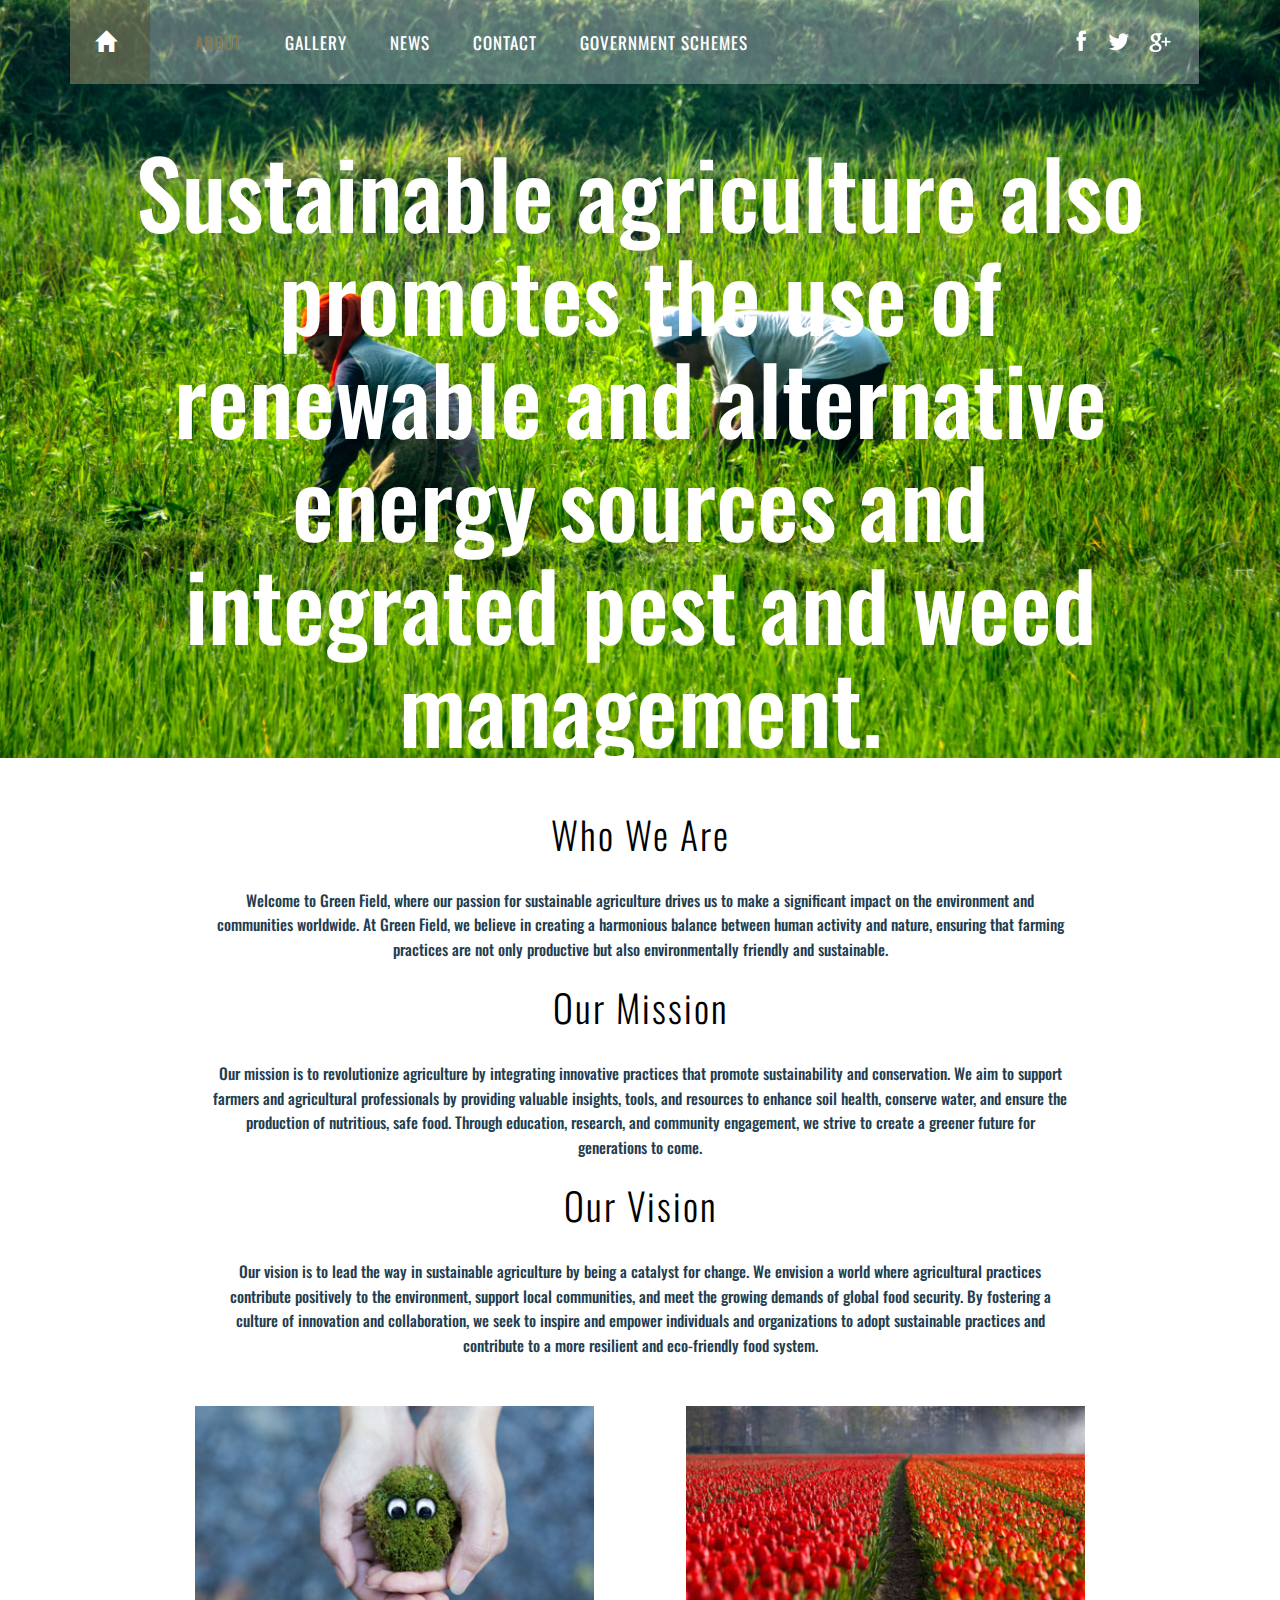
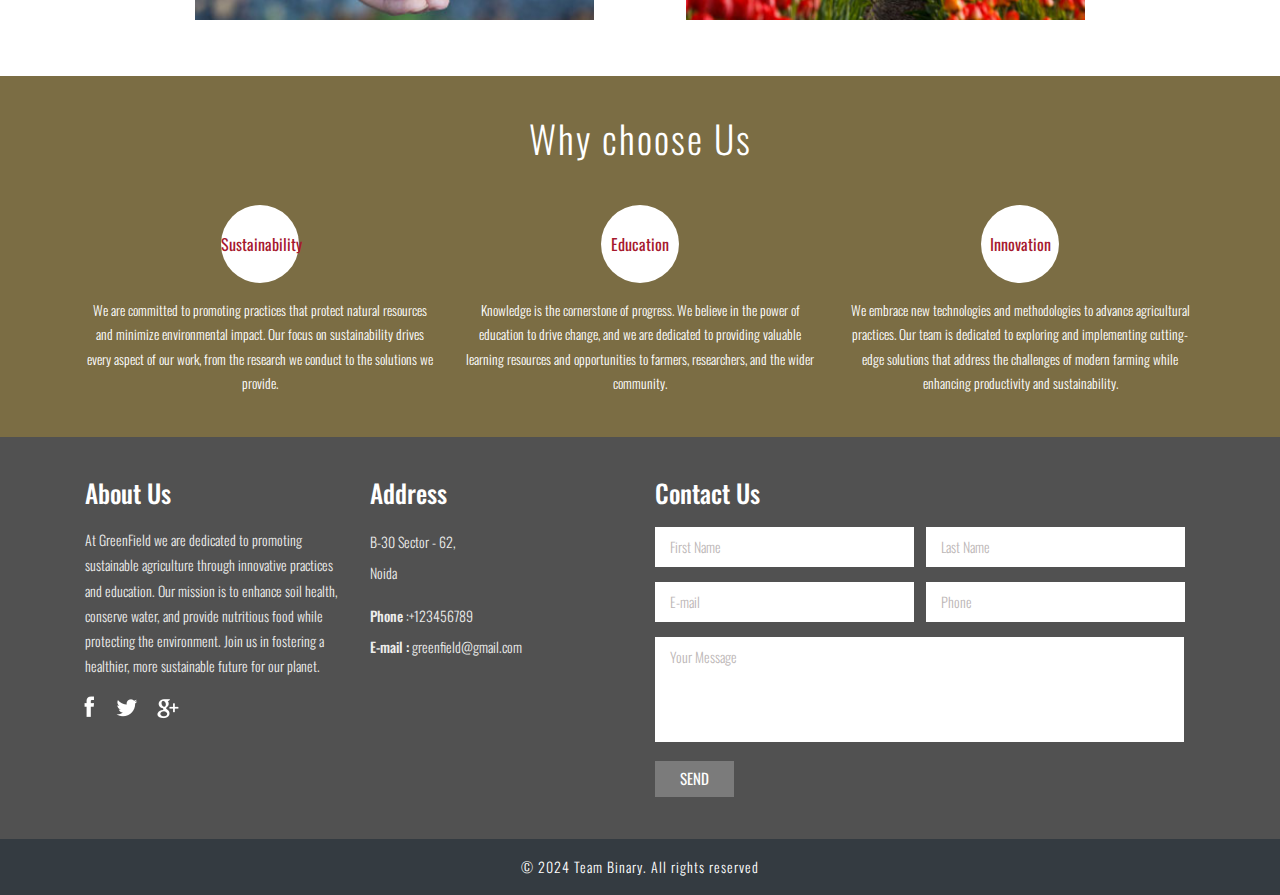
<file: about.html>
<!DOCTYPE html>
<html>
<head>
<title>Agriculture</title>
<link href="css/bootstrap.css" rel='stylesheet' type='text/css' />
<!-- jQuery (necessary for Bootstrap's JavaScript plugins) -->
<script src="js/jquery.min.js"></script>
<!-- Custom Theme files -->
<link href="css/style.css" rel="stylesheet" type="text/css" media="all" />
<!-- Custom Theme files -->
<meta name="viewport" content="width=device-width, initial-scale=1">
<meta http-equiv="Content-Type" content="text/html; charset=utf-8" />
<meta name="keywords" content="Gardening Responsive web template, Bootstrap Web Templates, Flat Web Templates, Andriod Compatible web template, 
Smartphone Compatible web template, free webdesigns for Nokia, Samsung, LG, SonyErricsson, Motorola web design" />
<script type="application/x-javascript"> addEventListener("load", function() { setTimeout(hideURLbar, 0); }, false); function hideURLbar(){ window.scrollTo(0,1); } </script>
<!--webfont-->
<link href='http://fonts.googleapis.com/css?family=Oswald:400,300,700' rel='stylesheet' type='text/css'>
<link href='http://fonts.googleapis.com/css?family=Niconne' rel='stylesheet' type='text/css'>
<script type="text/javascript" src="js/move-top.js"></script>
<script type="text/javascript" src="js/easing.js"></script>
<!--/script-->
<script type="text/javascript">
			jQuery(document).ready(function($) {
				$(".scroll").click(function(event){		
					event.preventDefault();
					$('html,body').animate({scrollTop:$(this.hash).offset().top},900);
				});
			});
</script>
</head>
<body>
	<!-- header-section-starts -->
	<div class="about-header-banner">
		<div class="container">
			<div class="home">
					<a href="index.html"><span class="glyphicon glyphicon-home"></span></a>
			</div>
			<div class="header-top">
				<div class="social-icons">
					<i class="facebook"></i>
					<i class="twitter"></i>
					<i class="googlepluse"></i>
				</div>
				<span class="menu"><img src="images/nav.png" alt=""/></span>
				<div class="top-menu">
					<ul>
					<nav class="cl-effect-13">
						<li><a class="active" href="about.html">About</a></li>
						<li><a href="gallery.html">Gallery</a></li>
						<li><a href="index.html">News</a></li>
						<li><a href="contact.html">Contact</a></li>
						<li><a href="login.html">Government Schemes</a></li>
					</nav>
					</ul>
				</div>
				<!-- script for menu -->
					<script> 
						$( "span.menu" ).click(function() {
						$( ".top-menu ul" ).slideToggle( 300, function() {
						 // Animation complete.
						});
						});
					</script>
				<!-- //script for menu -->
				<div class="clearfix"></div>
			</div>
			<div class="clearfix"></div>
			<div class="banner-info text-center">
				<h1><a href="index.html">Sustainable agriculture also promotes the use of renewable and alternative energy sources and integrated pest and weed management.</a></h1>
			</div>
		</div>
	</div>
	<!-- header-section-ends -->
	<!-- content-section-starts -->
 <div class="main">
    <div class="about-content text-center">
			<div class="who_we_are">
			<div class="container">
					<div class="about-top">
						<header>
							<h3>Who We Are</h3>
						</header>
						<h5>Welcome to Green Field, where our passion for sustainable agriculture drives us to make a significant impact on the environment and communities worldwide. At Green Field, we believe in creating a harmonious balance between human activity and nature, ensuring that farming practices are not only productive but also environmentally friendly and sustainable.
						</h5>
						<h3>Our Mission</h3>
						<h5>Our mission is to revolutionize agriculture by integrating innovative practices that promote sustainability and conservation. We aim to support farmers and agricultural professionals by providing valuable insights, tools, and resources to enhance soil health, conserve water, and ensure the production of nutritious, safe food. Through education, research, and community engagement, we strive to create a greener future for generations to come.</h5>
						<h3>Our Vision</h3>
						<h5>Our vision is to lead the way in sustainable agriculture by being a catalyst for change. We envision a world where agricultural practices contribute positively to the environment, support local communities, and meet the growing demands of global food security. By fostering a culture of innovation and collaboration, we seek to inspire and empower individuals and organizations to adopt sustainable practices and contribute to a more resilient and eco-friendly food system.
						</h5>
				
					</div>
					<div class="abt_img1"><img src="images/w1.jpg" alt=""></div>
					<div class="abt_img2"><img src="images/w2.jpg" alt=""></div>
					<div class="clearfix"></div>
			</div>
		</div>
		<div class="why_choose_us">
			<div class="container">
				<div class="row">
						<header>
							<h3>Why choose Us</h3>
						</header>
					</div>
					<div class="col-md-4 whyus">
						<div>
							<span>Sustainability</span>
							<p>We are committed to promoting practices that protect natural resources and minimize environmental impact. Our focus on sustainability drives every aspect of our work, from the research we conduct to the solutions we provide.</p>
						</div>
					</div>
					<div class="col-md-4 whyus">
						<div>
							<span>Education</span>
							<p> Knowledge is the cornerstone of progress. We believe in the power of education to drive change, and we are dedicated to providing valuable learning resources and opportunities to farmers, researchers, and the wider community.
							</p>
		
						</div>
					</div>
					<div class="col-md-4 whyus">
						<div>
							<span>Innovation</span>
							<p> We embrace new technologies and methodologies to advance agricultural practices. Our team is dedicated to exploring and implementing cutting-edge solutions that address the challenges of modern farming while enhancing productivity and sustainability.</p>
			
						</div>
					</div>
			</div>
		</div>
 
    </div>
 </div>
	<!-- content-section-ends -->
	<div class="get-in-touch">
			<div class="container">
				<div class="col-md-3 gin">
					<h3>About Us</h3>
					<p>At GreenField we are dedicated to promoting sustainable agriculture through innovative practices and education. Our mission is to enhance soil health, conserve water, and provide nutritious food while protecting the environment. Join us in fostering a healthier, more sustainable future for our planet.
</p>
					<div class="social-icons footer-icons">
						<i class="facebook"></i>
						<i class="twitter"></i>
						<i class="googlepluse"></i>
					</div>
					<div class="clearfix"></div>
				</div>
				<div class="col-md-3 address">
					<h3>Address</h3>
					<address>
						<p>B-30 Sector - 62,
						<p>Noida</p>
						<p class="phone"><span>Phone</span> :+123456789</p>
						<span class="phone">E-mail : <a href="greenfield@gmail.com">greenfield@gmail.com</a></span>
					</address>
				</div>
				<div class="col-md-6 dal">
					<h3>Contact Us</h3>
					<input type="text" class="text" value="First Name" onfocus="this.value = '';" onblur="if (this.value == '') {this.value = 'First Name';}">
					<input type="text" class="text" value="Last Name" onfocus="this.value = '';" onblur="if (this.value == '') {this.value = 'Last Name';}">
					<input type="text" class="text" value="E-mail" onfocus="this.value = '';" onblur="if (this.value == '') {this.value = 'E-mail';}">
					<input type="text" class="text" value="Phone" onfocus="this.value = '';" onblur="if (this.value == '') {this.value = 'Phone';}">
					<textarea onfocus="if(this.value == 'Your Message') this.value='';" onblur="if(this.value == '') this.value='Your Message';" >Your Message</textarea>
					<input type="submit" value="SEND">
				</div>
				<div class="clearfix"></div>
			</div>
		</div>
	<!-- footer-section -->
	<div class="footer">
		<div class="copyright text-center">
			<p>&copy; 2024 Team Binary. All rights reserved</p>
		</div>
	</div>
	<!-- footer-section -->
	<script type="text/javascript">
		$(document).ready(function() {
		$().UItoTop({ easingType: 'easeOutQuart' });
});
</script>
<a href="#to-top" id="toTop" style="display: block;"> <span id="toTopHover" style="opacity: 1;"> </span></a>
<!----> 
</body>
</html>
</file>
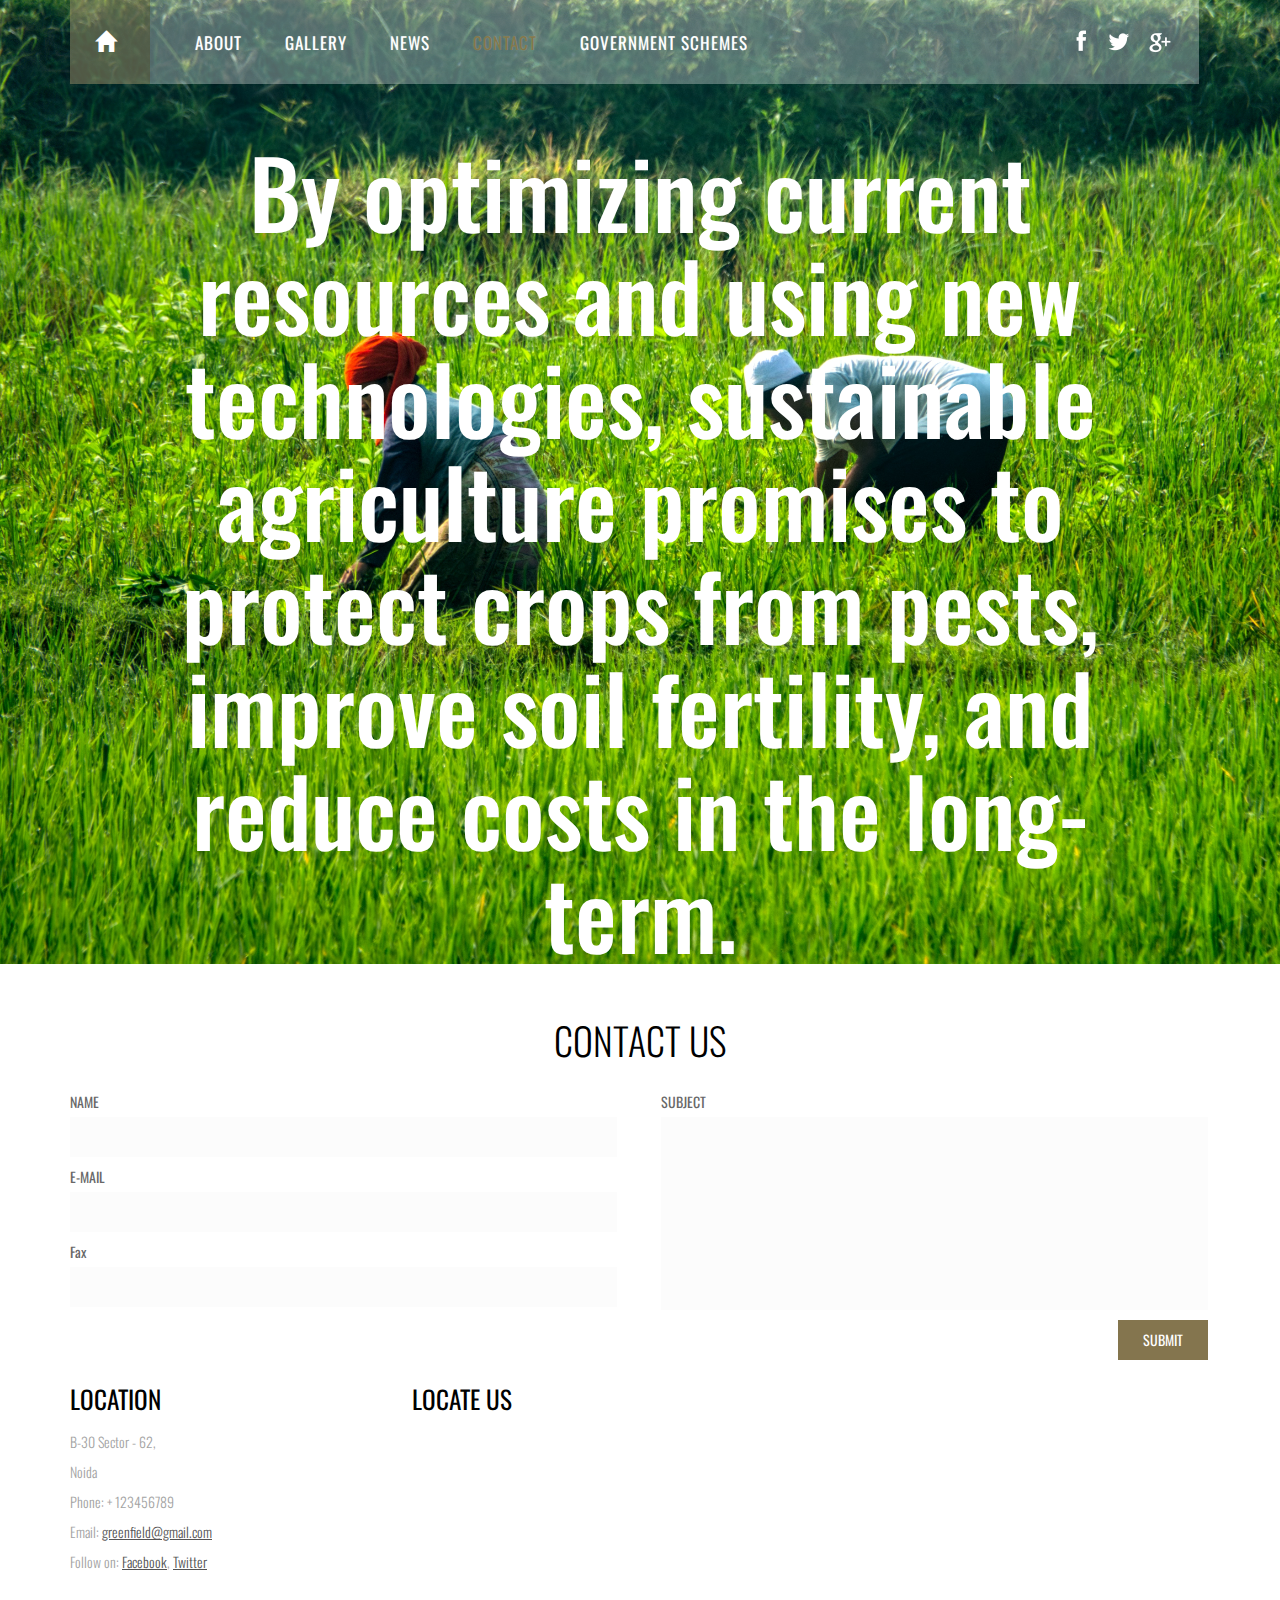
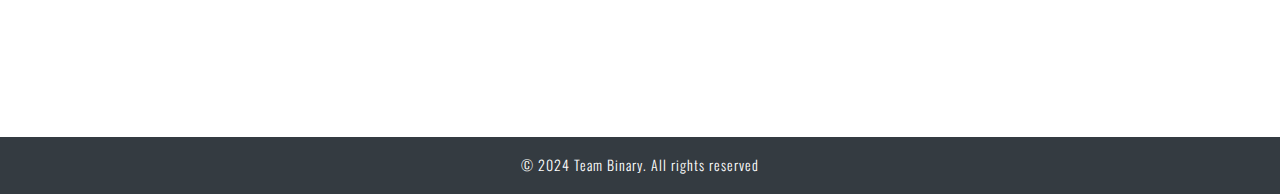
<file: contact.html>
<!DOCTYPE html>
<html>
<head>
<title>Agriculture</title>
<link href="css/bootstrap.css" rel='stylesheet' type='text/css' />
<!-- jQuery (necessary for Bootstrap's JavaScript plugins) -->
<script src="js/jquery.min.js"></script>
<!-- Custom Theme files -->
<link href="css/style.css" rel="stylesheet" type="text/css" media="all" />
<!-- Custom Theme files -->
<meta name="viewport" content="width=device-width, initial-scale=1">
<meta http-equiv="Content-Type" content="text/html; charset=utf-8" />
<meta name="keywords" content="Gardening Responsive web template, Bootstrap Web Templates, Flat Web Templates, Andriod Compatible web template, 
Smartphone Compatible web template, free webdesigns for Nokia, Samsung, LG, SonyErricsson, Motorola web design" />
<script type="application/x-javascript"> addEventListener("load", function() { setTimeout(hideURLbar, 0); }, false); function hideURLbar(){ window.scrollTo(0,1); } </script>
<!--webfont-->
<link href='http://fonts.googleapis.com/css?family=Oswald:400,300,700' rel='stylesheet' type='text/css'>
<link href='http://fonts.googleapis.com/css?family=Niconne' rel='stylesheet' type='text/css'>
<script type="text/javascript" src="js/move-top.js"></script>
<script type="text/javascript" src="js/easing.js"></script>
<!--/script-->
<script type="text/javascript">
			jQuery(document).ready(function($) {
				$(".scroll").click(function(event){		
					event.preventDefault();
					$('html,body').animate({scrollTop:$(this.hash).offset().top},900);
				});
			});
</script>
</head>
<body>
	<!-- header-section-starts -->
	<div class="about-header-banner">
		<div class="container">
			<div class="home">
					<a href="index.html"><span class="glyphicon glyphicon-home"></span></a>
			</div>
			<div class="header-top">
				<div class="social-icons">
					<i class="facebook"></i>
					<i class="twitter"></i>
					<i class="googlepluse"></i>
				</div>
				<span class="menu"><img src="images/nav.png" alt=""/></span>
				<div class="top-menu">
					<ul>
					<nav class="cl-effect-13">
						<li><a href="about.html">About</a></li>
						<li><a href="gallery.html">Gallery</a></li>
						<li><a href="index.html">News</a></li>
						<li><a class="active" href="contact.html">Contact</a></li>
						<li><a href="login.html">Government Schemes</a></li>
					</nav>
					</ul>
				</div>
				<!-- script for menu -->
					<script> 
						$( "span.menu" ).click(function() {
						$( ".top-menu ul" ).slideToggle( 300, function() {
						 // Animation complete.
						});
						});
					</script>
				<!-- //script for menu -->
				<div class="clearfix"></div>
			</div>
			<div class="clearfix"></div>
			<div class="banner-info text-center">
				<h1><a href="index.html">By optimizing current resources and using new technologies, sustainable agriculture promises to protect crops from pests, improve soil fertility, and reduce costs in the long-term.</a></h1>
			</div>
		</div>
	</div>
	<!-- header-section-ends -->
	 <!---start-content---->
		    <div class="contact_desc">
		        <div class="container">
			         <div class="contact-form">
				  	   <h2>Contact Us</h2>
					     <form method="post" action="contact-post.html" class="left_form">
					    	<div>
						    	<span><label>NAME</label></span>
						    	<span><input name="userName" type="text" class="textbox"></span>
						    </div>
						    <div>
						    	<span><label>E-MAIL</label></span>
						    	<span><input name="userEmail" type="text" class="textbox"></span>
						    </div>
						    <div>
						     	<span><label>Fax</label></span>
						    	<span><input name="userPhone" type="text" class="textbox"></span>
						    </div>
					    </form>
					    <form class="right_form">
					        <div>					    	
						    	<span><label>SUBJECT</label></span>
						    	<span><textarea name="userMsg"> </textarea></span>
						    </div>
						   <div>
						   		<span><input type="submit" value="Submit" class="myButton"></span>
						  </div>
					    </form>
					    <div class="clearfix"></div>
				  </div>
				 <div class="content_bottom">
				 	<div class="company_address">
				     	<h3>Location</h3>
						 	<p>B-30 Sector - 62,
							<p>Noida</p>
				   		<p>Phone: + 123456789</p>
				 	 	<p>Email: <span><a href="mailto:hackfellows@mycompany.com">greenfield@gmail.com</a></span></p>
				   		<p>Follow on: <span><a href="#">Facebook</a></span>, <span><a href="#">Twitter</a></span></p>
				     </div>
				       <div class="contact_info">
    	 				<h3>Locate Us</h3>
					    	  <div class="map">
								<iframe src="https://www.google.com/maps/embed?pb=!1m14!1m12!1m3!1d31572.70368706507!2d-13.207839102944554!3d8.442059576168406!2m3!1f0!2f0!3f0!3m2!1i1024!2i768!4f13.1!5e0!3m2!1sen!2ssl!4v1693626204780!5m2!1sen!2ssl" width="600" height="250" style="border:0;" allowfullscreen="" loading="lazy" referrerpolicy="no-referrer-when-downgrade"></iframe>
							  </div>
      				     </div>
				      <div class="clearfix"></div>
	                </div>	
	             </div>  
	          </div>
	<!-- footer-section -->
	<div class="footer">
		<div class="copyright text-center">
			<p>&copy; 2024 Team Binary. All rights reserved</p>
		</div>
	</div>
	<!-- footer-section -->
	<script type="text/javascript">
		$(document).ready(function() {
				/*
				var defaults = {
				containerID: 'toTop', // fading element id
				containerHoverID: 'toTopHover', // fading element hover id
				scrollSpeed: 1200,
				easingType: 'linear' 
				};
				*/
		$().UItoTop({ easingType: 'easeOutQuart' });
});
</script>
<a href="#to-top" id="toTop" style="display: block;"> <span id="toTopHover" style="opacity: 1;"> </span></a>
<!----> 
</body>
</html>
</file>
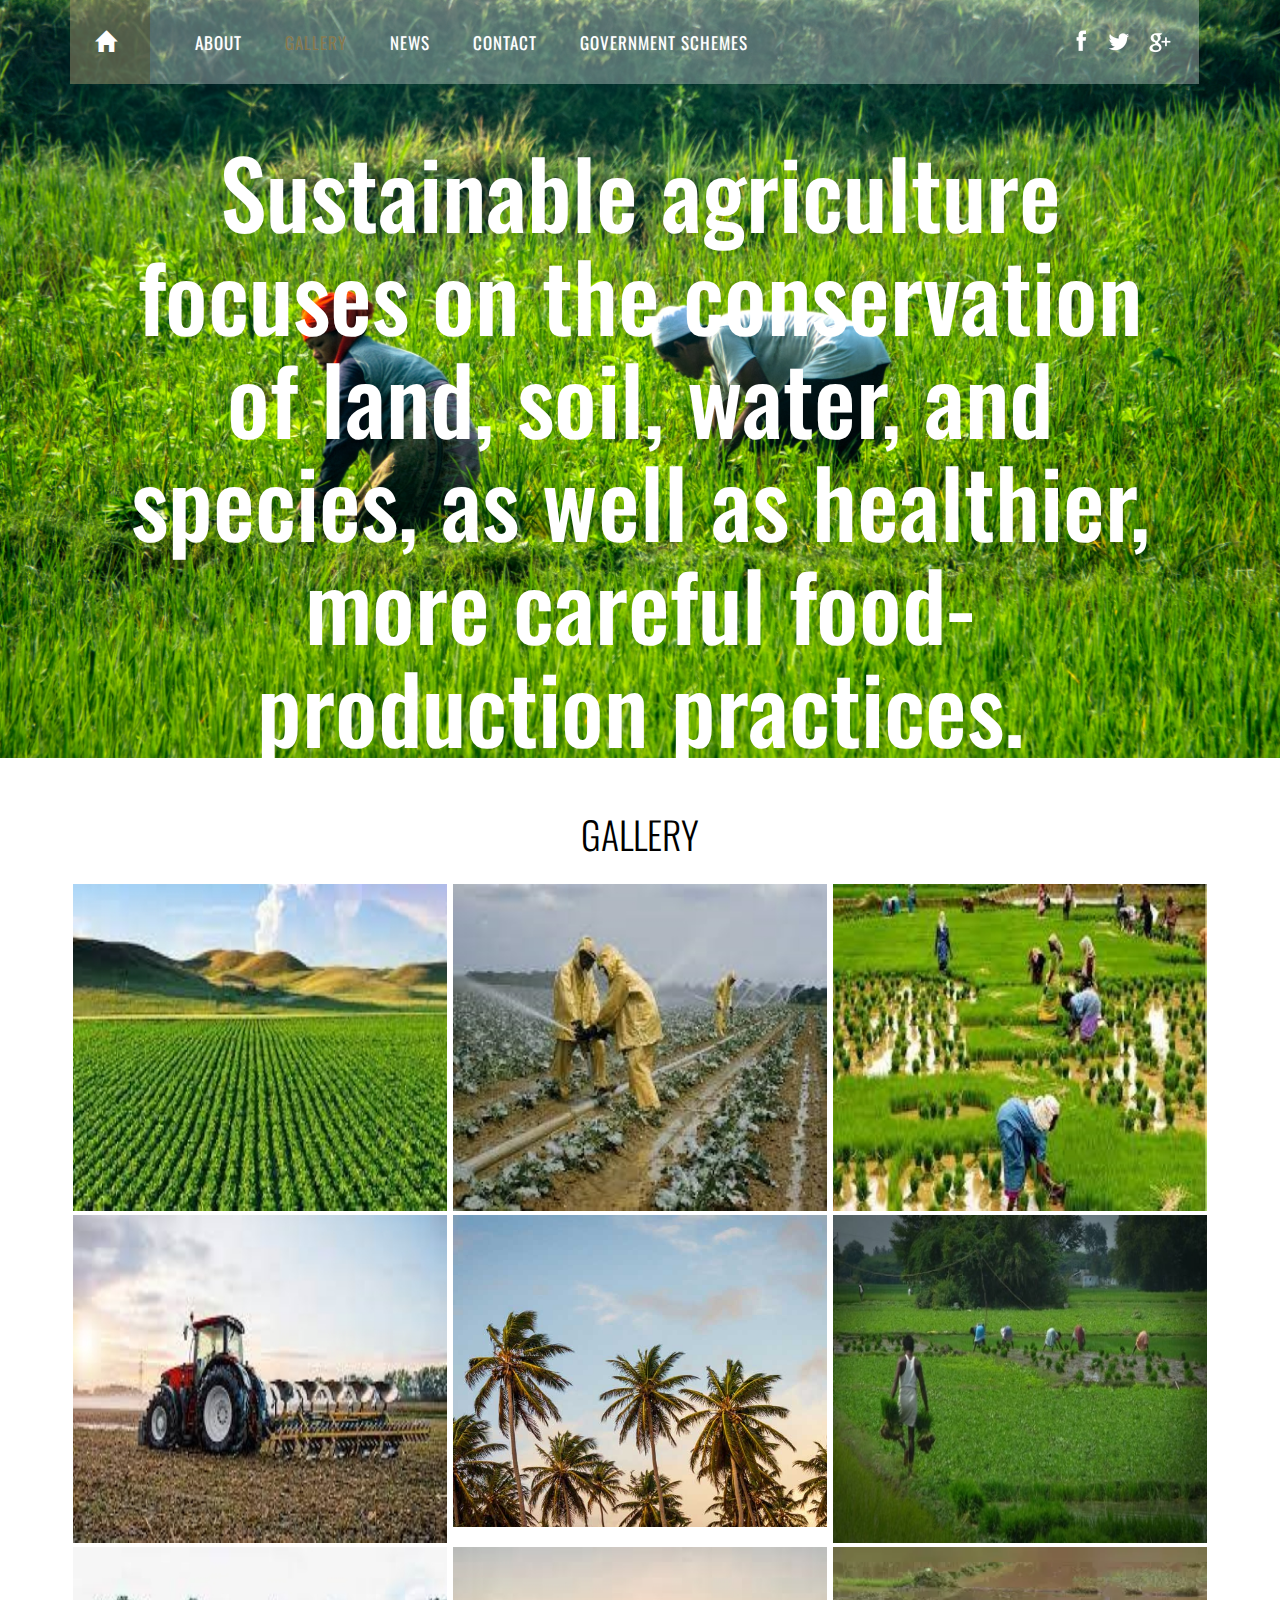
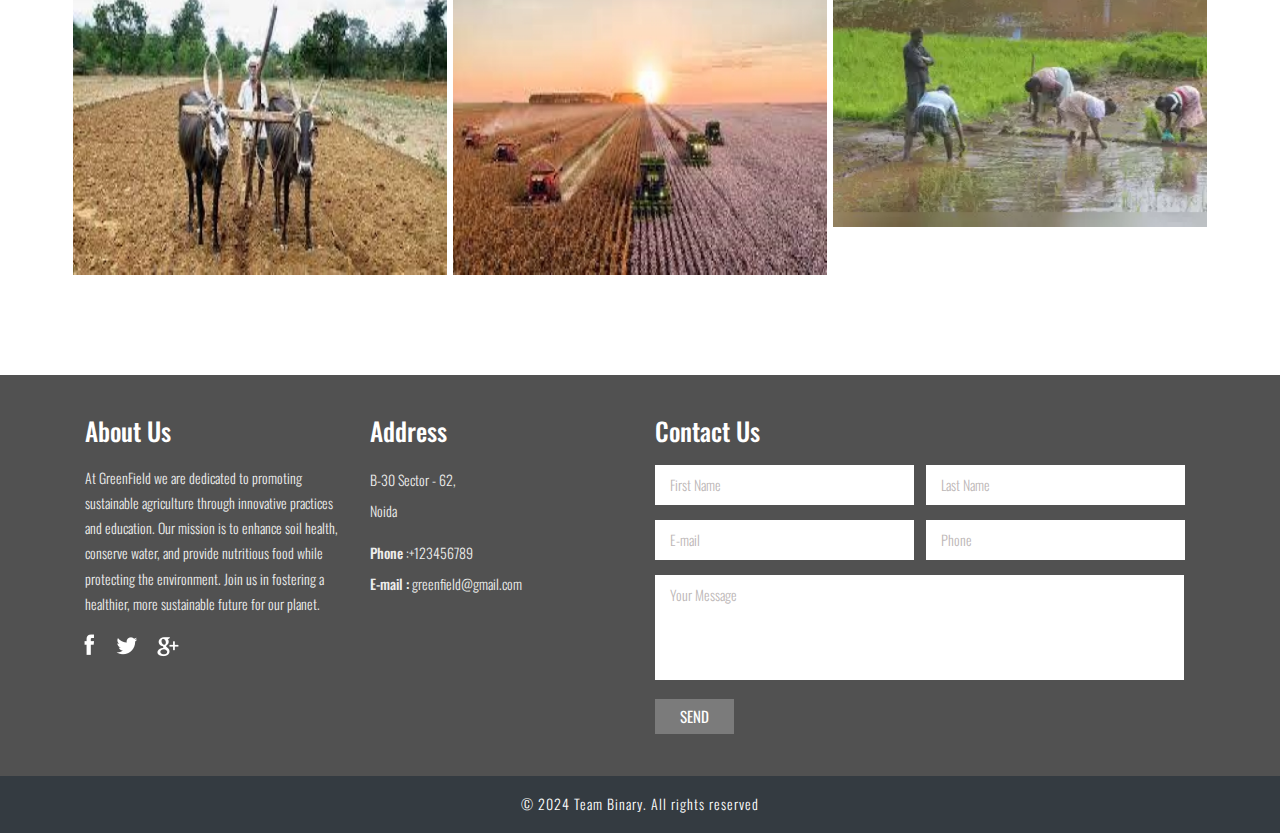
<file: gallery.html>
<!DOCTYPE html>
<html>
<head>
<title>Agriculture</title>
<link href="css/bootstrap.css" rel='stylesheet' type='text/css' />
<!-- jQuery (necessary for Bootstrap's JavaScript plugins) -->
<script src="js/jquery.min.js"></script>
<!-- Custom Theme files -->
<link href="css/style.css" rel="stylesheet" type="text/css" media="all" />
<!-- Custom Theme files -->
<meta name="viewport" content="width=device-width, initial-scale=1">
<meta http-equiv="Content-Type" content="text/html; charset=utf-8" />
<meta name="keywords" content="Gardening Responsive web template, Bootstrap Web Templates, Flat Web Templates, Andriod Compatible web template, 
Smartphone Compatible web template, free webdesigns for Nokia, Samsung, LG, SonyErricsson, Motorola web design" />
<script type="application/x-javascript"> addEventListener("load", function() { setTimeout(hideURLbar, 0); }, false); function hideURLbar(){ window.scrollTo(0,1); } </script>
<!--webfont-->
<link href='http://fonts.googleapis.com/css?family=Oswald:400,300,700' rel='stylesheet' type='text/css'>
<link href='http://fonts.googleapis.com/css?family=Niconne' rel='stylesheet' type='text/css'>
<script type="text/javascript" src="js/move-top.js"></script>
<script type="text/javascript" src="js/easing.js"></script>
<!--/script-->
<script type="text/javascript">
			jQuery(document).ready(function($) {
				$(".scroll").click(function(event){		
					event.preventDefault();
					$('html,body').animate({scrollTop:$(this.hash).offset().top},900);
				});
			});
</script>
</head>
<body>
	<!-- header-section-starts -->
	<div class="about-header-banner">
		<div class="container">
			<div class="home">
					<a href="index.html"><span class="glyphicon glyphicon-home"></span></a>
			</div>
			<div class="header-top">
				<div class="social-icons">
					<i class="facebook"></i>
					<i class="twitter"></i>
					<i class="googlepluse"></i>
				</div>
				<span class="menu"><img src="images/nav.png" alt=""/></span>
				<div class="top-menu">
					<ul>
					<nav class="cl-effect-13">
						<li><a href="about.html">About</a></li>
						<li><a class="active" href="">Gallery</a></li>
						<li><a href="index.html">News</a></li>
						<li><a href="contact.html">Contact</a></li>
						<li><a href="login.html">Government Schemes</a></li>
					</nav>
					</ul>
				</div>
				<!-- script for menu -->
					<script> 
						$( "span.menu" ).click(function() {
						$( ".top-menu ul" ).slideToggle( 300, function() {
						 // Animation complete.
						});
						});
					</script>
				<!-- //script for menu -->
				<div class="clearfix"></div>
			</div>
			<div class="clearfix"></div>
			<div class="banner-info text-center">
				<h1><a href="index.html">Sustainable agriculture focuses on the conservation of land, soil, water, and species, as well as healthier, more careful food-production practices.</a></h1>
			</div>
		</div>
	</div>
	<!-- header-section-ends -->
	<!-- content-section-starts -->
    <div class="content">
   	<div class="container">
	<div class="gallery-head" id="portfolio">
	<h3>gallery</h3>
		 <div class="gallery-bottom">
					<div class="col-md-4 gallery-left">
						<a href="images/gl7.jpg">
							<img src="images/gl7.jpg" alt="name" />
						</a>
					</div>
					<div class="col-md-4 gallery-left">
						<a href="images/gl4.jpg">
							<img src="images/gl4.jpg" alt="name" />
						</a>
					</div>
					<div class="col-md-4 gallery-left">
						<a href="images/gl5.jpg">
							<img src="images/gl5.jpg" alt="name" />
						</a>
					</div>
					<div class="col-md-4 gallery-left">
						<a href="images/gl6.jpg">
							<img src="images/gl6.jpg" alt="name" />
						</a>
					</div>
					<div class="col-md-4 gallery-left">
						<a href="images/r4.jpg">
							<img src="images/r4.jpg" alt="name" />
						</a>
					</div>
					<div class="col-md-4 gallery-left">
						<a href="images/gl2.jpg">
							<img src="images/gl2.jpg" alt="name" />
						</a>
					</div>
					<div class="col-md-4 gallery-left">
						<a href="images/r6.jpg">
							<img src="images/r6.jpg" alt="name" />
						</a>
					</div>
					<div class="col-md-4 gallery-left">
						<a href="images/r3.jpg">
							<img src="images/r3.jpg" alt="name" />
						</a>
					</div>
					<div class="col-md-4 gallery-left">
						<a href="images/agriculture.webp">
							<img src="images/agriculture.webp" alt="name" />
						</a>
					</div>
					<div class="clearfix"></div>
			</div>

<script src="js/jquery.chocolat.js"></script>
<link rel="stylesheet" href="css/chocolat.css" type="text/css"/>
 <!-- Javascript calls -->
	<script type="text/javascript" charset="utf-8">
		$(function() {
		 $('#portfolio a').Chocolat({overlayColor:'#000',leftImg:'images/leftw.gif',rightImg:'images/rightw.gif',closeImg:'images/closew.gif'});
	   });
</script>
	 </div>
</div>	

	</div>
   		<div class="gallery-top">
   			<div class="gallery">
		</div>
		</div>
   </div>
</div>
	<!-- content-section-ends -->
	<div class="get-in-touch">
			<div class="container">
				<div class="col-md-3 gin">
					<h3>About Us</h3>
					<p>At GreenField we are dedicated to promoting sustainable agriculture through innovative practices and education. Our mission is to enhance soil health, conserve water, and provide nutritious food while protecting the environment. Join us in fostering a healthier, more sustainable future for our planet.
</p>
					<div class="social-icons footer-icons">
						<i class="facebook"></i>
						<i class="twitter"></i>
						<i class="googlepluse"></i>
					</div>
					<div class="clearfix"></div>
				</div>
				<div class="col-md-3 address">
					<h3>Address</h3>
					<address>
						<p>B-30 Sector - 62,
						<p>Noida</p>
						<p class="phone"><span>Phone</span> :+123456789</p>
						<span class="phone">E-mail : <a href="mail-to:hackfellows@gmail.com">greenfield@gmail.com</a></span>
					</address>
				</div>
				<div class="col-md-6 dal">
					<h3>Contact Us</h3>
					<input type="text" class="text" value="First Name" onfocus="this.value = '';" onblur="if (this.value == '') {this.value = 'First Name';}">
					<input type="text" class="text" value="Last Name" onfocus="this.value = '';" onblur="if (this.value == '') {this.value = 'Last Name';}">
					<input type="text" class="text" value="E-mail" onfocus="this.value = '';" onblur="if (this.value == '') {this.value = 'E-mail';}">
					<input type="text" class="text" value="Phone" onfocus="this.value = '';" onblur="if (this.value == '') {this.value = 'Phone';}">
					<textarea onfocus="if(this.value == 'Your Message') this.value='';" onblur="if(this.value == '') this.value='Your Message';" >Your Message</textarea>
					<input type="submit" value="SEND">
				</div>
				<div class="clearfix"></div>
			</div>
		</div>
	<!-- footer-section -->
	<div class="footer">
		<div class="copyright text-center">
			<p>&copy; 2024 Team Binary. All rights reserved</p>
		</div>
	</div>
	<!-- footer-section -->
	<script type="text/javascript">
		$(document).ready(function() {
				$().UItoTop({ easingType: 'easeOutQuart' });
});
</script>
<a href="#to-top" id="toTop" style="display: block;"> <span id="toTopHover" style="opacity: 1;"> </span></a>
<!----> 

</body>
</html>
</file>
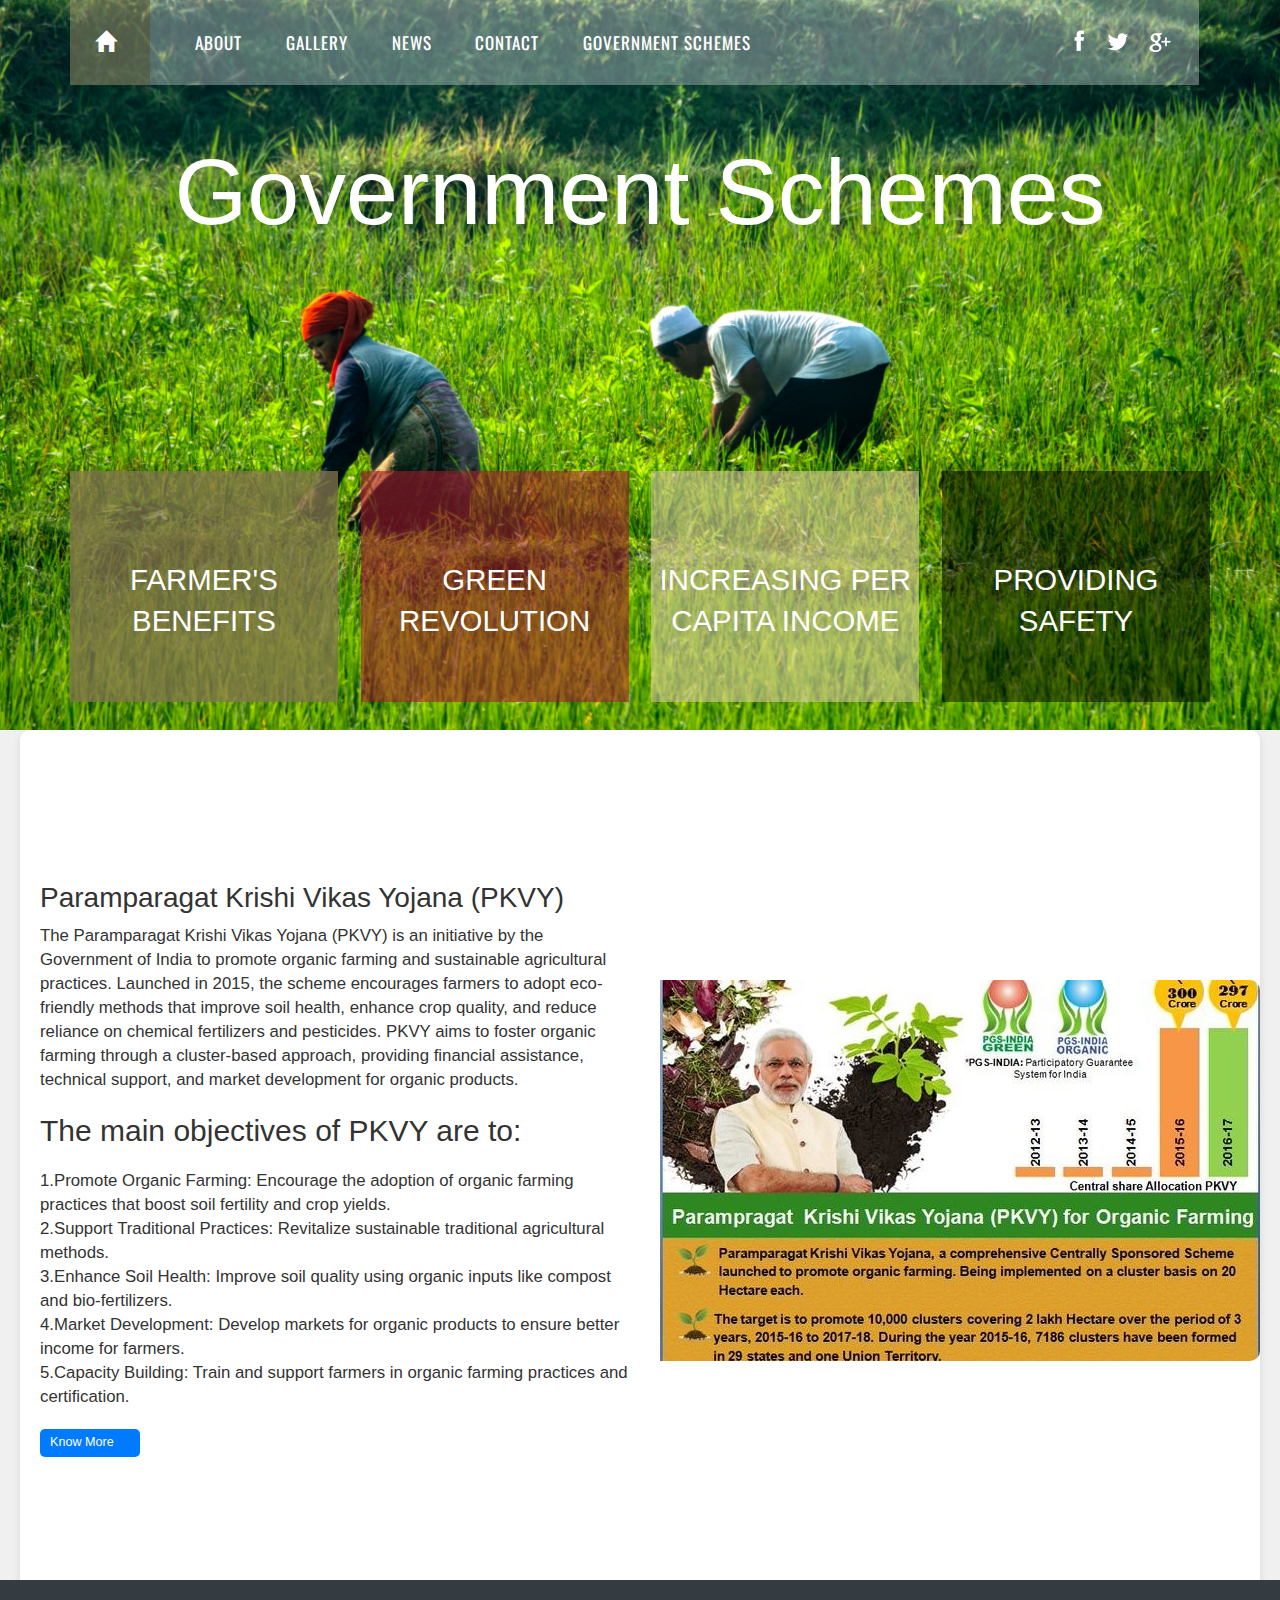
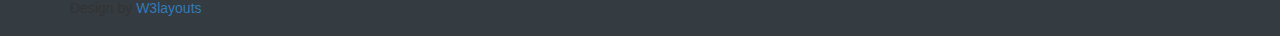
<file: login.html>
<!DOCTYPE html>
<html lang="en">
<head>
    <meta charset="UTF-8">
    <meta name="viewport" content="width=device-width, initial-scale=1.0">
    <title>Agriculture</title>
    <link href="css/bootstrap.css" rel="stylesheet" type="text/css" />
    <script src="js/jquery.min.js"></script>
    <link href="css/style.css" rel="stylesheet" type="text/css" media="all" />
    <meta name="viewport" content="width=device-width, initial-scale=1">
    <meta http-equiv="Content-Type" content="text/html; charset=utf-8" />
    <meta name="keywords" content="Gardening Responsive web template, Bootstrap Web Templates, Flat Web Templates, Andriod Compatible web template, 
    Smartphone Compatible web template, free webdesigns for Nokia, Samsung, LG, SonyErricsson, Motorola web design" />
    <script type="application/x-javascript"> addEventListener("load", function() { setTimeout(hideURLbar, 0); }, false); function hideURLbar(){ window.scrollTo(0,1); } </script>
    <link href='http://fonts.googleapis.com/css?family=Oswald:400,300,700' rel='stylesheet' type='text/css'>
    <link href='http://fonts.googleapis.com/css?family=Niconne' rel='stylesheet' type='text/css'>
    <script type="text/javascript" src="js/move-top.js"></script>
    <script type="text/javascript" src="js/easing.js"></script>
    <script type="text/javascript">
        jQuery(document).ready(function($) {
            $(".scroll").click(function(event){        
                event.preventDefault();
                $('html,body').animate({scrollTop:$(this.hash).offset().top},900);
            });
        });
    </script>
    <style>
        body {
            font-family: Arial, sans-serif;
            margin: 0;
            padding: 0;
            background-color: #f0f0f0;
        }
        header {
            background-color: #333;
            color: #fff;
            padding: 15px;
            text-align: center;
            position: sticky;
            top: 0;
            z-index: 1000;
        }
        .cards-container {
            display: flex;
            flex-direction: column;
            overflow-y: auto;
            scroll-snap-type: y mandatory;
            height: calc(100vh - 50px);
            padding: 10px;
        }
        .card {
            flex: 0 0 calc(100vh - 20px);
            display: flex;
            scroll-snap-align: start;
            border-radius: 10px;
            box-shadow: 0 4px 8px rgba(0,0,0,0.1);
            margin-bottom: 20px;
            background-color: #fff;
            margin-left: 10px;
            margin-right: 10px;
        }
        .card-details {
            flex: 1;
            padding: 20px;
            display: flex;
            flex-direction: column;
            justify-content: center;
        }
        .card-image {
            flex: 1;
            /* background-color: #e0e0e0; */
            display: flex;
            justify-content: center;
            align-items: center;
        }
        .card-image img {
            max-width: 100%;
            max-height: 80%;
            object-fit: cover;
            border-top-right-radius: 10px;
            border-bottom-right-radius: 10px;
        }
        .card-details h1 {
            margin: 0;
            font-size: 2em;
        }
        .card-details p {
            font-size: 1.2em;
            margin: 10px 0;
        }
        .card-details a {
            display: inline-block;
            padding: 5px 10px;
            background-color: #007bff;
            color: #fff;
            text-decoration: none;
            border-radius: 5px;
            margin-top: 10px;
            margin-right: 500px;
            font-size: 0.9em;
            width:auto;
        }
        .card-details a:hover {
            background-color: #0056b3;
        }
        .cards-container::-webkit-scrollbar {
            width: 12px;
        }
        .cards-container::-webkit-scrollbar-track {
            background: #f0f0f0;
        }
        .cards-container::-webkit-scrollbar-thumb {
            background: #888;
            border-radius: 10px;
        }
        .cards-container::-webkit-scrollbar-thumb:hover {
            background: #555;
        }
    </style>
</head>
<body>
    <!-- header-section-starts -->
    <div class="header-banner">
        <div class="container">
            <div class="home">
                <a href="index.html"><span class="glyphicon glyphicon-home"></span></a>
            </div>
            <div class="header-top">
                <div class="social-icons">
                    <i class="facebook"></i>
                    <i class="twitter"></i>
                    <i class="googlepluse"></i>
                </div>
                <span class="menu"><img src="images/nav.png" alt=""/></span>
                <div class="top-menu">
                    <ul>
                        <nav class="cl-effect-13">
                            <li><a href="about.html">About</a></li>
                            <li><a href="gallery.html">Gallery</a></li>
                            <li><a class="scroll" href="#news">News</a></li>
                            <li><a href="contact.html">Contact</a></li>
                            <li><a href="#card-page" class="scroll">Government Schemes</a></li>
                        </nav>
                    </ul>
                </div>
                <script> 
                    $( "span.menu" ).click(function() {
                    $( ".top-menu ul" ).slideToggle( 300, function() {
                     // Animation complete.
                    });
                    });
                </script>
                <div class="clearfix"></div>
            </div>
            <div class="clearfix"></div>
            <div class="banner-info text-center">
                <h1><a href="index.html"> Government Schemes</a></h1>
            </div>
            <div class="header-bottom-grids text-center">
                <div class="header-bottom-grid1">
                    <span class="glyphicon "></span>                    
                    <h4>Farmer's Benefits</h4>
                </div>
                <div class="header-bottom-grid2">
                    <span class="glyphicon"></span>
                    <h4>Green Revolution</h4>
                </div>
                <div class="header-bottom-grid3">
                    <span class="glyphicon"></span>
                    <h4>Increasing Per Capita Income</h4>
                </div>
                <div class="header-bottom-grid4">
                    <span class="glyphicon"></span>
                    <h4>Providing safety</h4>
                </div>
                <div class="clearfix"></div>
            </div>
        </div>
    </div>
    <!-- header-section-ends -->

    <!-- card-section-starts -->
    <div id="card-page" class="cards-container">
        <div class="card">
            <div class="card-details">
                <h1>Paramparagat Krishi Vikas Yojana (PKVY)</h1>
                <p>The Paramparagat Krishi Vikas Yojana (PKVY) is an initiative by the Government of India to promote organic 
                    farming and sustainable agricultural practices. Launched in 2015, the scheme encourages farmers to adopt eco-friendly methods that improve soil health, enhance crop quality, and reduce reliance on chemical fertilizers and pesticides. PKVY aims to foster organic farming through a cluster-based approach, providing financial assistance, technical support, and market development for organic products.</p>
                <h2>The main objectives of PKVY are to: </h2>
                <p>
                    1.Promote Organic Farming: Encourage the adoption of organic farming practices that boost soil fertility and crop yields.<br/>
                    2.Support Traditional Practices: Revitalize sustainable traditional agricultural methods.<br/>
                    3.Enhance Soil Health: Improve soil quality using organic inputs like compost and bio-fertilizers.<br/>
                    4.Market Development: Develop markets for organic products to ensure better income for farmers.<br/>
                    5.Capacity Building: Train and support farmers in organic farming practices and certification.<br/>
                    </p>
                    <a href="https://dmsouthwest.delhi.gov.in/scheme/paramparagat-krishi-vikas-yojana/#:~:text=The%20Paramparagat%20Krishi%20Vikas%20Yojana,in%20improvement%20of%20soil%20health.
                    ">Know More</a>
            </div>
            <div class="card-image">
                <img src="images/Paramparagat-Krishi-Vikas-Yojana.jpg" alt="Card Image 1">
            </div>
        </div>
        <div class="card">
            <div class="card-details">
                <h1>Pradhan Mantri Krishi Sinchai Yojana (PMKSY)</h1>
                <p>Pradhan Mantri Krishi Sinchai Yojana (PMKSY) is a flagship initiative launched by the Government of India in
                     July 2015 to enhance agricultural productivity and ensure sustainable water resource management. The scheme aims to provide irrigation to every farm ("Har Khet Ko Pani") and improve on-farm water use efficiency through various means such as micro-irrigation.</p>
                     <h2>The main objectives of PMKSY are to: </h2>
                    
                    <p>
                    1. Accelerated Irrigation Benefit Programme (AIBP): To expedite the completion of ongoing major and medium irrigation projects. 
                 Prioritizing projects with substantial irrigation potential. <br/>
                    
                    2. Har Khet Ko Pani (HKKP):Surface Minor Irrigation (SMI): Creating new minor irrigation sources.
                    Repair, Renovation, and Restoration (RRR) of Water Bodies: Enhancing traditional water bodies' capacity. <br/>
                    
                    3.Per Drop More Crop (PDMC):  To promote efficient water use through micro-irrigation systems like drip and sprinkler irrigation.
                    Focus: Encouraging water-saving technologies. <br/>
                    
                    4. Watershed Development:  To conserve soil and water resources in rain-fed areas.
                    Focus: Implementing soil and water conservation measures like contour bunding and check dams. <br/>
                    
                    </p>
                     <a href="
                     https://jalshakti-dowr.gov.in/pmksy-aibp/#:~:text=Pradhan%20Mantri%20Krishi%20Sinchayee%20Yojana%20(PMKSY)%20was%20launched%20during%20the,sustainable%20water%20conservation%20practices%2C%20etc.">Know More</a>
            </div>
            <div class="card-image">
                <img src="images/abhi_sinchai.jpg" alt="Card Image 2">
            </div>
        </div>
        <div class="card">
            <div class="card-details">
                <h1>National Mission for Sustainable Agriculture (NMSA)
                </h1>
                <p>The National Mission for Sustainable Agriculture (NMSA) is a critical initiative by the Government of India aimed at promoting sustainable agricultural practices. 
                    Launched under the National Action Plan on Climate Change (NAPCC), NMSA seeks to enhance agricultural productivity, resilience, and sustainability. The mission focuses on the efficient management of resources to address the challenges posed by climate change and ensure food security.</p>
                    <h2>The main objectives of NSMA are to: </h2>
                  
                        <p>
                    1. Efficient Water Management: The mission promotes the adoption of water-efficient technologies and practices such as micro-irrigation (drip and sprinkler systems) to optimize water use in agriculture. It encourages the construction of rainwater harvesting structures and farm ponds to conserve water and improve groundwater recharge. <br/>
                    
                    2. Soil Health Management: NMSA advocates for the use of organic inputs, green manuring, and crop rotation to maintain and enhance soil fertility. The mission supports soil testing and the distribution of soil health cards to farmers, providing them with information on the nutrient status of their soil and recommendations for appropriate soil amendments. <br/>
                    
                    3. Integrated Farming Systems (IFS): The mission promotes integrated farming systems that combine crop production with livestock, aquaculture, agroforestry, and horticulture. This approach diversifies income sources for farmers, improves resource use efficiency, and enhances the resilience of farming systems to climate variability. <br/>
                    
                    4. Climate Resilient Practices: NMSA encourages the adoption of climate-resilient agricultural practices such as conservation agriculture, agroforestry, and the use of climate-resilient crop varieties. These practices help mitigate the adverse effects of climate change and enhance the adaptability of farming systems. <br/>
                    
                    5. Capacity Building and Training: The mission focuses on building the capacity of farmers through training programs, workshops, and exposure visits. It aims to equip farmers with the knowledge and skills needed to implement sustainable agricultural practices and make informed decisions.</p>
                    <a href="https://nmsa.dac.gov.in/">Know More</a>
            </div>
            <div class="card-image">
                <img src="images/National-Mission-For-Sustainable-Agriculture.jpg" alt="Card Image 3">
            </div>
        </div>
        <div class="card">
            <div class="card-details">
                <h1> Rashtriya Krishi Vikas Yojana (RKVY)</h1>
                <p> The Rashtriya Krishi Vikas Yojana (RKVY) is a major initiative by the Government of India aimed at achieving sustainable agricultural growth. Launched in 2007, RKVY focuses on fostering comprehensive and inclusive development in the agricultural sector. The scheme is designed to provide financial support to states for various agricultural projects, thereby enhancing productivity, resilience, and sustainability.
                </p>
                <h2>The main objectives of RKVY are to: </h2> 
                  <p> 
                    1. Sector-Specific Development: The scheme targets specific agricultural sectors to address their unique challenges and promote growth. This includes support for crops, livestock, fisheries, and horticulture, ensuring that each sector receives tailored assistance to enhance its performance and sustainability. <br/>
                    
                    2. Infrastructure Improvement: RKVY provides funding for the development of essential agricultural infrastructure such as irrigation facilities, cold storage chains, and market linkages. This infrastructure is crucial for improving supply chains, reducing post-harvest losses, and enhancing the overall efficiency of the agricultural sector. <br/>
                    
                    3. Innovative Practices: The scheme encourages the adoption of innovative and sustainable agricultural practices. This includes the use of advanced technologies, organic farming methods, and integrated pest management techniques to improve productivity and environmental sustainability. <br/>
                    
                    4. Capacity Building: RKVY supports training programs and capacity-building initiatives for farmers and agricultural workers. These programs aim to enhance their knowledge and skills, enabling them to adopt best practices and improve their productivity and income. <br/>
                    
                    5. Resilience Building: The scheme focuses on making agriculture more resilient to climatic variations and other risks. By promoting climate-resilient crops and practices, RKVY helps farmers adapt to changing environmental conditions and reduce vulnerability. <br/>
                    
                    </p>
                <a href="https://www.myscheme.gov.in/schemes/rkvy">Know More</a>
            </div>
            <div class="card-image">
                <img src="images/Rashtriya-Krishi-Vikas-Yojna-1024x512.jpg" alt="Card Image 2">
            </div>
        </div>
        <div class="card">
            <div class="card-details">
                <h1>Pradhan Mantri Fasal Bima Yojana (PMFBY)</h1>
                <p>The Pradhan Mantri Fasal Bima Yojana (PMFBY) is a flagship crop insurance scheme launched by the Government of India in 2016 to provide financial protection to farmers against crop loss due to natural calamities, pests, and diseases. The scheme aims to promote sustainable farming practices by offering comprehensive insurance coverage and ensuring that farmers can recover from unforeseen agricultural losses.</p>
                <h2>The main objectives of  PMFBY are to: </h2> 
               <p> 
                    1. Insurance Coverage: PMFBY provides insurance coverage for crops against a range of risks, including droughts, floods, cyclones, hailstorms, and pests. This coverage extends to both standing crops and those damaged after harvesting. By offering protection against such risks, the scheme ensures that farmers can recover financially from crop failures and continue their agricultural activities. <br/>
                    2. Affordability: The scheme aims to make crop insurance accessible and affordable for farmers. Premiums are subsidized by the government, reducing the financial burden on farmers. The premium rates are kept low, and the government bears a significant portion of the cost, making it financially feasible for farmers to participate. <br/>   
                    3. Seamless Claim Process: PMFBY ensures a streamlined and transparent claim process. Farmers can file claims through their respective insurance companies or local authorities. The scheme uses modern technology and data analytics to assess damage and expedite the settlement of claims, ensuring timely support to farmers. <br/>   
                    4. Comprehensive Coverage: The scheme provides comprehensive coverage for a wide range of crops, including food grains, oilseeds, pulses, and commercial crops. It also covers post-harvest losses, thereby addressing various aspects of crop production and ensuring holistic support for farmers. <br/>
                    5. Promotion of Sustainable Farming: By providing financial support during times of crop failure, PMFBY encourages farmers to adopt sustainable farming practices. Knowing that they have financial protection allows farmers to invest in better agricultural practices, technologies, and inputs that can improve productivity and sustainability. <br/>
                    
               </p>
                <a href="https://pmfby.gov.in/">Know More</a>
            </div>
            <div class="card-image">
                <img src="images/abhi_bhema.jpg" alt="Card Image 2">
            </div>
        </div>
    </div>
    <!-- card-section-ends -->

    <!-- footer-section-starts -->
    <div class="footer">
        <div class="container">
            <p>Design by <a href="http://w3layouts.com/">W3layouts</a></p>
        </div>
    </div>
    <!-- footer-section-ends -->
    <script type="text/javascript">
        $(document).ready(function() {
            $().UItoTop({ easingType: 'easeOutQuart' });
        });
    </script>
    <a href="#" id="toTop" style="display: block;"><span id="toTopHover" style="opacity: 1;"> </span></a>
</body>
</html>
</file>
<file: css/style.css>
body{
	padding:0;
	margin:0;
    font-family: 'Oswald', sans-serif;
	background:#FFF;
}
body a{
    transition:0.5s all;
	-webkit-transition:0.5s all;
	-moz-transition:0.5s all;
	-o-transition:0.5s all;
	-ms-transition:0.5s all;
}
input[type="button"],input[type="submit"]{
	transition:0.5s all;
	-webkit-transition:0.5s all;
	-moz-transition:0.5s all;
	-o-transition:0.5s all;
	-ms-transition:0.5s all;
}
h1,h2,h3,h4,h5,h6{
	margin:0;			   
}	
p{
	margin:0;
}
ul{
	margin:0;
	padding:0;
}
label{
	margin:0;
}
/*-----start-header----*/
.header-banner{
	background:url('../images/banner5.jpg') no-repeat;
	background-size:cover;
	-webkit-background-size:cover;
	-o-background-size:cover;
	-ms-background-size:cover;
	-moz-background-size:cover;
	min-height:900px;
}
.about-header-banner{
	background:url('../images/banner5.jpg') no-repeat;
	background-size:cover;
	-webkit-background-size:cover;
	-o-background-size:cover;
	-ms-background-size:cover;
	-moz-background-size:cover;
	min-height:330px;
}
.home{
	float:left;
	width:7%;
	background: rgba(158, 147, 107, 0.51);
	padding: 2.5em 2em;
}
span.glyphicon.glyphicon-home {
	font-size: 21px;
	color: #fff;
}
.top-menu{
	float:left;
	margin-top:9px;
}

nav a {
	position: relative;
	display: inline-block;
	outline: none;
	color: #fff;
	text-decoration: none;
	text-transform: uppercase;
	letter-spacing: 1px;
	font-weight: 400;
	text-shadow: 0 0 1px rgba(255,255,255,0.3);
	font-size: 1.35em;
}
.typrography {
	padding: 4em 0;
}

nav a:hover,
nav a:focus {
	outline: none;
}/* Effect 13: three circles */
.cl-effect-13 a {
	-webkit-transition: color 0.3s;
	-moz-transition: color 0.3s;
	transition: color 0.3s;
}

.cl-effect-13 a::before {
	position: absolute;
	top: 50%;
	left: 50%;
	color: transparent;
	content: '.';
	text-shadow: 0 0 transparent;
	font-size: 1.2em;
	-webkit-transition: text-shadow 0.3s, color 0.3s;
	-moz-transition: text-shadow 0.3s, color 0.3s;
	transition: text-shadow 0.3s, color 0.3s;
	-webkit-transform: translateX(-50%);
	-moz-transform: translateX(-50%);
	transform: translateX(-50%);
	pointer-events: none;
}

.cl-effect-13 a:hover::before,
.cl-effect-13 a:focus::before {
	color: #d58afc;
	text-shadow: 10px 0 #fff, -10px 0 #fff;
}

.cl-effect-13 a:hover,
.cl-effect-13 a:focus {
	color: #ba7700;
}

/* Effect 14: border switch */
.cl-effect-14 a {
	padding: 0 20px;
	height: 45px;
	line-height: 45px;
}
.social-icons{
	float:right;
}
.social-icons i{
	width:35px;
	height:35px;
	background: url('../images/img-sprite.png') no-repeat 0px 0px;
	display:inline-block;
	cursor:pointer;
}
.social-icons i:hover {
	opacity: 0.5;
}
i.facebook{
	background-position:0px 0px;
}
i.twitter{
	background-position:-40px 0px;
}
i.googlepluse{
	background-position:-80px 0px;
}
.top-menu ul li{
	display:inline-block;
}
.top-menu ul li a{
	color:#fff;
	text-transform:uppercase;
	font-weight:400;
	font-size:17px;
	text-decoration:none;
	margin:0 20px;
	font-family: 'Oswald', sans-serif;
}
.top-menu ul li a:hover{
	color:#83774A;
}
.top-menu ul li a.active{
	color:#83774A;
}
.header-top {
	background: rgba(255, 255, 255, 0.32);
	padding: 2em 30px;
	float: left;
	width: 92%;
}
.banner-info h1 a{
	color:#fff;
	font-size:20px;
    text-decoration:none;
}
.green{
	color:white;
	font-size: 45px;
}
.banner-info {
	width:93%;
	margin:6em auto 0;
}
.header-bottom-grid1,.header-bottom-grid2,.header-bottom-grid3,.header-bottom-grid4{
	width:23.5%;
	float:left;
	margin-right:2%;
	padding: 3em 0 4em 0;
}
span.glyphicon.glyphicon-leaf,span.glyphicon.glyphicon-certificate,span.glyphicon.glyphicon-tree-deciduous,span.glyphicon.glyphicon-screenshot {
	color: #fff;
	font-size: 50px;
	padding:0.4em 0;
}
.header-bottom-grid1{
	background:rgba(132, 117, 78, 0.76);	
	transition: 0.5s all;
	-webkit-transition: 0.5s all;
	-moz-transition: 0.5s all;
	-o-transition: 0.5s all;
	-ms-transition: 0.5s all;
}
.header-bottom-grid1:hover {
	background-color: #7B6D44;
	transition: 0.5s all;
	-webkit-transition: 0.5s all;
	-moz-transition: 0.5s all;
	-o-transition: 0.5s all;
	-ms-transition: 0.5s all;
}
.header-bottom-grid1:hover span.glyphicon.glyphicon-leaf{
	transform: rotateY(360deg);
	-webkit-transform: rotateY(360deg);
	-moz-transform: rotateY(360deg);
	-o-transform: rotateY(360deg);
	-webkit-transition: 0.8s;
	-moz-transition: 0.8s;
	-o-transition: 0.8s;
	transition: 0.8s;
}
.header-bottom-grid2{
	background:rgba(166, 25, 46, 0.57);	
	transition: 0.5s all;
	-webkit-transition: 0.5s all;
	-moz-transition: 0.5s all;
	-o-transition: 0.5s all;
	-ms-transition: 0.5s all;
}
.header-bottom-grid2:hover{
	background:#a6192e;	
	transition: 0.5s all;
	-webkit-transition: 0.5s all;
	-moz-transition: 0.5s all;
	-o-transition: 0.5s all;
	-ms-transition: 0.5s all;
}
.header-bottom-grid2:hover span.glyphicon.glyphicon-certificate{
	transform: rotateY(360deg);
	-webkit-transform: rotateY(360deg);
	-moz-transform: rotateY(360deg);
	-o-transform: rotateY(360deg);
	-webkit-transition: 0.8s;
	-moz-transition: 0.8s;
	-o-transition: 0.8s;
	transition: 0.8s;
}
.header-bottom-grid3{
	background:rgba(222, 203, 165, 0.57);
	transition: 0.5s all;
	-webkit-transition: 0.5s all;
	-moz-transition: 0.5s all;
	-o-transition: 0.5s all;
	-ms-transition: 0.5s all;	
}
.header-bottom-grid3:hover span.glyphicon.glyphicon-tree-deciduous{
	transform: rotateY(360deg);
	-webkit-transform: rotateY(360deg);
	-moz-transform: rotateY(360deg);
	-o-transform: rotateY(360deg);
	-webkit-transition: 0.8s;
	-moz-transition: 0.8s;
	-o-transition: 0.8s;
	transition: 0.8s;
}
.header-bottom-grid3:hover{
	background:#decba5;
	transition: 0.5s all;
	-webkit-transition: 0.5s all;
	-moz-transition: 0.5s all;
	-o-transition: 0.5s all;
	-ms-transition: 0.5s all;	
}
.header-bottom-grid4{
	background:rgba(0, 0, 0, 0.48);	
	transition: 0.5s all;
	-webkit-transition: 0.5s all;
	-moz-transition: 0.5s all;
	-o-transition: 0.5s all;
	-ms-transition: 0.5s all;
	margin-right:0;
}
.header-bottom-grid4:hover{
	background:#000000;	
	transition: 0.5s all;
	-webkit-transition: 0.5s all;
	-moz-transition: 0.5s all;
	-o-transition: 0.5s all;
	-ms-transition: 0.5s all;
	margin-right:0;
}
.header-bottom-grid4:hover span.glyphicon.glyphicon-screenshot{
	transform: rotateY(360deg);
	-webkit-transform: rotateY(360deg);
	-moz-transform: rotateY(360deg);
	-o-transform: rotateY(360deg);
	-webkit-transition: 0.8s;
	-moz-transition: 0.8s;
	-o-transition: 0.8s;
	transition: 0.8s;
}
.header-bottom-grid1 h4,.header-bottom-grid2 h4,.header-bottom-grid3 h4,.header-bottom-grid4 h4{
	color: #fff;
	font-size: 2.1em;
	margin-top:0.7em;
	font-weight: 300;
	text-transform: uppercase;
	line-height: 1.4em;
}
.header-bottom-grids {
	margin-top: 25.8em;
}
.secvice-top-grid-1,.secvice-top-grid-2,.secvice-top-grid-3,.secvice-top-grid-4{
	width:23.5%;
	float:left;
	margin-right:2%;	
	background:#fff;
	padding: 3.3em 1.6em 5em 1.6em;
	position:relative;
}
.secvice-top-grid-4{
	margin-right:0;
}
.services {
	background: #f0f0f0;
}
.secvice-top-grid-1 h3,.secvice-top-grid-2 h3,.secvice-top-grid-3 h3,.secvice-top-grid-4 h3{
	color: #000000;
	text-transform: uppercase;
	font-size: 1.6em;
	font-weight: 300;
	margin-bottom: 12px;
}
.secvice-top-grid-1 p,.secvice-top-grid-2 p,.secvice-top-grid-3 p,.secvice-top-grid-4 p{
	color: #7f9b9d;
	font-size: 1.1em;
	font-weight: 300;
	line-height:1.6em;
}
i.icon1{
	width:50px;
	height:50px;
	background:url('../images/img-sprite.png') no-repeat -130px -2px;
	display:inline-block;
}
i.icon2{
	width:50px;
	height:50px;
	background:url('../images/img-sprite.png') no-repeat -191px -2px;
	display:inline-block;
}
i.icon3{
	width:50px;
	height:50px;
	background:url('../images/img-sprite.png') no-repeat -250px -2px;
	display:inline-block;
}
i.icon4{
	width:50px;
	height:50px;
	background:url('../images/img-sprite.png') no-repeat -10px -50px;
	display:inline-block;
}
.icon1 {
	position: absolute;
	bottom: -2px;
	right: -2px;
}
.icon2 {
	position: absolute;
	bottom: -2px;
	right: -2px;
}
.icon3 {
	position: absolute;
	bottom: -2px;
	right: -2px;
}
.icon4 {
	position: absolute;
	bottom: -2px;
	right: -2px;
}
.services-bottom-left {
	padding: 0 15px 0 0;
}
.services-bottom-left img,.services-bottom-right img{
	width:100%;
}
.services-bottom-right {
	padding: 0 0 0 15px;
}
.services-bottom-middle h3{
	color:#616161;
	font-size:2.3em;
	font-weight:300;
	text-transform:uppercase
	  margin-top: 0.4em;
}
.services-bottom-middle p{
	color:#616161;
	font-size:1.2em;
	font-weight:300;
	line-height:1.6em;
	margin-top:18px;
}
.services-bottom-grids {
	padding: 5em 0 7em 0;
}
.item-1 img,.item-2 img  {
	width: 100%;
}
.item-1,.item-2{
	  padding: 0 10px 0 0;
}
.item-1 h3{
	  color: #fff;
  text-transform: uppercase;
  font-size: 2.2em;
  font-weight: 300;
  background: #84754e;
  padding: 15px 0 16px 0;
  text-align: center;
}
.item-2 h3{
	color:#fff;
	text-transform:uppercase;
	font-size:2.2em;
	font-weight:300;
	background:#a6192e;
	padding:15px 0 16px 0;
	text-align:center;
}
.items {
	padding: 6em 0;
}
.item-3{
	background:#000;
	min-height:322px;
	padding: 5em 2em 0 2em;
}
.item-3 h4{
	color:#fff;
	font-size:2.2em;
	font-weight:300;
	text-transform:uppercase;
}
.item-3 p{
	color:#fff;
	font-size:1.1em;
	font-weight:300;
	line-height:1.6em;
	margin-top:2em;
}
.contact-section {
	background: #515151;
	padding: 5em 0;
}
.contact-section h3 {
	text-align: center;
	color: #fff;
	font-size: 3em;
	text-transform: uppercase;
	font-weight: 300;
	margin-bottom:1em;
}
.contact-section input.text, .contact-section textarea {
	width: 100%;
	border: none;
	outline: none;
	background: #fff;
	padding: 24px 18px;
	font-weight: 400;
	font-size: 15px;
	text-transform: uppercase;
	color: #7e7e7e;
	margin: 0px 0 5px 0;
}
.contact-section textarea {
	height:10em;
	resize:none;
	margin:0;
}
.contact-section input[type="button"] {
	border: none;
	outline: none;
	padding: 21px 25px;
	color: #fff;
	background: #d58afc;
	text-transform: uppercase;
	font-weight: 400;
	font-size: 18px;
	display:block;
	width:100%;
}
.contact-section input[type="button"]:hover{
	background:#fadb6f;
}
.contact-info {
	width: 70%;
	margin: 0 auto;
}
.footer {
	padding: 3em 0;
}
.copy-rights p {
	text-transform: uppercase;
	font-size: 1.2em;
	color: #000000;
}
.copy-rights a {
	font-size: 1.3em;
	color: #d58afc;
	margin-left:10px;
	font-weight:300;
}
.copy-rights a:hover{
	color:#fadb6f;
}
/*-- testimonial --*/
.testimonials {
  background: url(../images/banner3.jpg) no-repeat 0px 0px;
  background-size: cover;
	-webkit-background-size:cover;
	-o-background-size:cover;
	-ms-background-size:cover;
	-moz-background-size:cover;
  min-height: 380px;
  padding: 5em 0 0 0;
  position: relative;
  text-align: center;
}
.testmonials div.head-section {
  margin-top: 1em;
}
.testimonial-info h3 {
  color: #FFF;
  font-size: 40px;
  font-weight: 300;
  margin: 0;
  padding:0;
}
.testimonial-info h5 {
  color: #FFFFFF;
  font-size: 14px;
  margin: 1em 0;
  line-height: 1.8em;
  font-weight: 300;
}
.testimonial-nfo h5 span{
	display:block;
}
.testimonial-grid p {
  font-size: 1.3em;
  font-style: italic;
  color: #06dbf3;
  text-align: center;
  width: 70%;
  margin: 2em auto;
  font-weight: 300;
}
.testimonial-grid p span {
  font-size: 1.2em;
  vertical-align: middle;
}
/*-- news --*/
.news {
  padding: 4em 0;
}
.news-text h3 {
  color: #a6192e;
  font-size: 40px;
  font-weight: 300;
  margin: 0;
}
.news-text h5 {
  color: #969696;
  font-size: 14px;
  margin: 0;
  line-height: 1.8em;
  font-weight: 300;
  padding: 0;
}
.news-text h5 span{
	display:block;
}
.news-grids {
  margin-top: 3em;
}
.news-grid img{
  width: 100%;
}
img.zoom-img:hover {
  -webkit-transform: scale(1.15);
  -webkit-transition-timing-function: ease-out;
  -webkit-transition-duration: 750ms;
  -moz-transform: scale(1.15);
  -moz-transition-timing-function: ease-out;
  -moz-transition-duration: 750ms;
  overflow: hidden;
}
img.zoom-img {
  -webkit-transform: scale(1, 1);
  -webkit-transition-timing-function: ease-out;
  -webkit-transition-duration: 250ms;
  -moz-transform: scale(1, 1);
  -moz-transition-timing-function: ease-out;
  -moz-transition-duration: 250ms;
}
a.mask {
  text-decoration: none;
  overflow: hidden;
  display: block;
}
.news-grid a{
  color: #000;
  font-size: 16px;
  font-weight: 500;
  margin: 0 0 .3em 0;
  display:block;
  text-decoration:none;
}
a.button img {
	width: 7%;
	margin-top: 5px;
}
.news-grid a:hover{
	text-decoration:none;
}
.news-grid span {
  color: #a6192e;
  font-size: 14px;
  line-height: 1.7em;
  font-weight:300;
    margin-bottom: 1em;
  display: block;
}
.news-info p {
  color: #333333;
  font-size: 14px;
  margin: 0;
  line-height: 1.8em;
  font-weight: 300;
  margin-top:0.8em;
}
/*-- about-page-starts-here --*/
.who_we_are,.latest-news {
	padding: 4em 0;
}
.about-top p {
	color: #494949;
  font-weight: 300;
  font-size: 0.965em;
  line-height: 1.8em;
  max-width: 810px;
  margin: 0 auto 13px;
  opacity: 0.7;
}
.about-top h5 {
	font-size: 1.11em;
	color: #1f3e4f;
	line-height: 1.6em;
	margin: 0 auto 13px;
	max-width: 860px;
	font-weight:500;
}
.about-top h3 {
    color: #000000;
  font-size: 2.7em;
  letter-spacing: 2px;
  font-weight: 300;
  margin: 0 0px 20px 0;
  padding: 0;
}
.abt_img1{
	width:35%;
	margin-left:11%;
	margin-right:4%;
	float:left;
	margin-top:2%;
}
.abt_img2{
	width:35%;
	margin-right:11%;
	margin-left:4%;
	float:left;
	margin-top:2%;
}
.abt_img1 img,.abt_img2 img{
	width:100%;
}
.why_choose_us {
	padding: 3em 0;
	background: #7B6D44;
}
.whyus p {
	color: #fff;
	font-weight: 400;
	font-size: 0.965em;
	line-height: 1.8em;
	margin: 15px 0 0 0;
	font-weight:300;
}
.whyus span {
	margin-top: 15px;
	display: inline-block;
	width: 78px;
	height: 78px;
	background: #ffffff;	
	color: #a6192e;	
	text-align: center;	
	font-size: 16px;
	line-height: 78px;
	border-radius: 100%;	
	-webkit-border-radius: 50%;
	-o-border-radius: 50%;
	-ms-border-radius: 50%;
	-moz-border-radius: 50%;
	position: relative;
}
.why_choose_us h3 {
	color: #fff;
	font-size: 2.7em;
	font-weight: 300;
	letter-spacing: 2px;
	margin-bottom: 0.8em;
	  padding: 0;
}
.ch-grid {
	padding: 0;
	list-style: none;
	display: block;
	text-align: center;
	width: 100%;
}

.ch-grid:after,
.ch-item:before {
	content: '';
    display: table;
}

.ch-grid:after {
	clear: both;
}

.ch-grid li {
	width: 250px;
	height: 250px;
	display: inline-block;
	margin: 20px;
}
.ch-item {
	width: 100%;
	height: 100%;
	border-radius: 50%;
	-webkit-border-radius: 50%;
	-o-border-radius: 50%;
	-ms-border-radius: 50%;
	-moz-border-radius: 50%;
	position: relative;
	cursor: default;
	box-shadow: 
		inset 0 0 0 16px rgba(255,255,255,0.6),
		0 1px 2px rgba(0,0,0,0.1);
		
	-webkit-transition: all 0.4s ease-in-out;
	-moz-transition: all 0.4s ease-in-out;
	-o-transition: all 0.4s ease-in-out;
	-ms-transition: all 0.4s ease-in-out;
	transition: all 0.4s ease-in-out;
}

.ch-img-1 { 
	background-image: url(../images/hemant.JPG);
}

.ch-img-2 { 
	background-image: url(../images/t2.jpg);
}

.ch-img-3 { 
	background-image: url(../images/t3.jpg);
}

.ch-info {
	position: absolute;
	background: rgba(158, 147, 107, 0.7);
	width: inherit;
	height: inherit;
	border-radius: 50%;
	-webkit-border-radius: 50%;
	-o-border-radius: 50%;
	-ms-border-radius: 50%;
	-moz-border-radius: 50%;
	opacity: 0;
	
	-webkit-transition: all 0.4s ease-in-out;
	-moz-transition: all 0.4s ease-in-out;
	-o-transition: all 0.4s ease-in-out;
	-ms-transition: all 0.4s ease-in-out;
	transition: all 0.4s ease-in-out;
	
	-webkit-transform: scale(0);
	-moz-transform: scale(0);
	-o-transform: scale(0);
	-ms-transform: scale(0);
	transform: scale(0);
	
	-webkit-backface-visibility: hidden;

}

.ch-info h4 {
	color: #fff;
	text-transform: uppercase;
	letter-spacing: 2px;
	font-size: 22px;
	margin: 0 30px;
	padding: 70px 0 0 0;
	height: 140px;
	font-weight:300;
	text-shadow: 
		0 0 1px #fff, 
		0 1px 2px rgba(0,0,0,0.3);
}

.ch-info p {
	color: #fff;
	padding: 10px 5px;
	font-style: italic;
	margin: 0 30px;
	font-size: 12px;
	border-top: 1px solid rgba(255,255,255,0.5);
	opacity: 0;
	-webkit-transition: all 1s ease-in-out 0.4s;
	-moz-transition: all 1s ease-in-out 0.4s;
	-o-transition: all 1s ease-in-out 0.4s;
	-ms-transition: all 1s ease-in-out 0.4s;
	transition: all 1s ease-in-out 0.4s;
}

.ch-info p a {
	display: block;
	color: #fff;
	color: rgba(255,255,255,0.7);
	font-style: normal;
	font-weight: 700;
	text-transform: uppercase;
	font-size: 9px;
	letter-spacing: 1px;
	padding-top: 4px;
	font-family: 'Open Sans', Arial, sans-serif;
}

.ch-info p a:hover {
	color: #fff222;
	color: rgba(255,242,34, 0.8);
}

.ch-item:hover {
	box-shadow: 
		inset 0 0 0 1px rgba(255,255,255,0.1),
		0 1px 2px rgba(0,0,0,0.1);
}
.ch-item:hover .ch-info {
	-webkit-transform: scale(1);
	-moz-transform: scale(1);
	-o-transform: scale(1);
	-ms-transform: scale(1);
	transform: scale(1);
	opacity: 1;
}

.ch-item:hover .ch-info p {
	opacity: 1;
}
.team {
	padding: 4em 0;
}
.team h3 {
	color: #000000;
	font-size: 2.7em;
	letter-spacing: 2px;
	font-weight: 300;
	margin: 0 0px 20px 0;
	padding: 0;
}
/********* About ******/
/*  GRID OF Content and sidebar   ============================================================================= */
.section.group {
	padding: 2em 0 1em 0;
}
.section.group h2 {
	color: #000000;
	text-transform: uppercase;
	font-size: 2.2em;
	font-weight: 400;
	margin: 17px 0px;
}
.section {
	clear: both;
	padding: 0px;
	margin: 0px;
}
.group:before,
.group:after {
    content:"";
    display:table;
}
.group:after {
    clear:both;
}
.group {
    zoom:1;
}
.cont{
	display: block;
	float:left;
}
.rsidebar{
	display: block;
	float:left;
} 	
.about_desc{
	width: 65%;
	margin-right: 4%;
}
.span_1_of_3 {
	width: 31%;
}
.gallery-head {
	  padding: 4em 0;
}
.gallery-head h3 {
	color: #000000;
  text-transform: uppercase;
  font-size: 2.7em;
  font-weight: 300;
  margin: 0 0 25px 0px;
  text-align: center;
  padding: 0;
}  
.gallery-content {
	padding: 3em 0 0 0;
}
.gallery-bottom {
  margin-top: 2em;
}
.gallery-left img {
  width: 100%;
}
.gallery-left {
  padding: 0 0.2em;
  margin-bottom: 0.3em;
}
.portfolio {
  padding: 4em 0;
}
/*--single-page--*/
.single-page{
  padding:4em 0;
}
.sngl-title h3 a {
  text-decoration: none;
  transition:.5s all;
}
.sngl-title h3 a:hover{
  color:rgb(58, 205, 188);
}
.single-page h4 {
  font-size: 2em;
  font-weight: 500;
  color: #4d4949;
  margin-bottom: 0.8em;
  padding:0;
}
.single-page-info a {
  display: block;
}
.sngl-title {
  margin-bottom: 5em;
}
.single-page-left  img {
  width: 100%;
}
.single-page-info h5 {
    font-size: 1em;
  font-weight: 500;
  margin: 1em 0 0em;
  line-height: 1.6em;
  color: #a6192e;
}
.read-more-grids {
  padding-left: 0 !important;
}
.single-page p {
    color: #ADADAD;
  font-size: 1em;
  line-height: 1.7em;
  font-weight: 300;
}
.comment-icons {
	border-top: 1px dashed rgb(95, 158, 160);
	border-bottom: 1px dashed rgb(95, 158, 160);
	padding: 1.5em 0;
	margin: 4em 0;
}
.comment-icons ul {
	margin: 0;
	padding: 0;
}
.comment-icons ul li {
	  display: inline-block;
  margin: 0 40px 0 0;
  color: #747474;
  font-size: 1.1em;
  font-weight: 300;
}
.comment-icons ul li span{
  color: #a6192e;
  font-size: 15px;
  margin-right: 6px;
  vertical-align: baseline;
}
.comment-icons ul li a{
  color: #747474;
  font-size: 1.1em;
  margin: 1em 0;
  display: inline;
    font-weight: 300;
}
.comment-icons ul li a:hover{
	color:#a6192e;
}
.related-posts {
  padding: 4em 0;
  margin: 0;
}
.related-posts h3{
	margin: 0 0 .6em .3em;
	font-size: 2.5em;
	font-weight: 400;
	color: #E4BB07;
}
.related-grids {
  padding-left: 0 !important;
}
.related-posts img{
	width: 100%;
}
.related-grids h5 {
  font-size: 15px;
}
.related-grids h5 a {
  color: #747474;
}
.related-grids h5  a:hover{
  color:#a6192e;
}
a.thumbnail.active, a.thumbnail:focus, a.thumbnail:hover {
  border-color: #146eb4;
}
.admin-text {
	border: 1px solid #f4f4f4;
	padding: 2em;
}
.admin-text h5 {
	font-size: 1.2em;
	margin: 0 0 1em 0;
	font-weight: 500;
	color: #37393d;
}
.admin-text-left {
	float: left;
	width: 11%;
}
.admin-text-right {
	float: right;
	width: 86%;
}
.admin-text-right p {
  color: #727272;
  font-size: 14px;
  margin: 0 0 1em;
}
.admin-text-right span {
  font-size: 15px;
  margin: 0 0 1em 0;
  font-weight: 500;
  color: #727272;
}
.admin-text-right span a {
	color:#7B6D44;
	text-decoration:none;
}
.admin-text-right span a:hover{
	color: #a6192e;
	transition:.5s all;
}
.cmnt-icon-right a {
	color: #a6192e;
}
.media.response-info {
  margin-top: 3em;
}
.response-info-mdl {
  margin: 1em 0px 1em 4em;
}
.response {
  margin-bottom: 5em;
}
.media-left.response-text-left {
  width: 11%;
}
.response-text h5 {
	font-size: 15px;
	font-weight: 600;
	margin: 0 0 1em 0;
	color: #fff;
}
.response-text-left h5 a {
	text-decoration: none;
	color: #37393d;
}
.response-text-left h5 a:hover{
	text-decoration: none;
	color:#FDD580;
	transition:.5s all;
}
.response-text-left h5{
  font-weight: 400;
  font-size: 14px;
  margin: 1em 0 0 0;
}
.response-text-right p {
  color: #ADADAD;
  font-size: 14px;
  margin: 0 0 1em;
}
.response-text-right ul{
	padding:0;	
	text-align: right;
}
.response-text-right ul li{
  display: inline-block;
  color: #727272;
  font-size: 13px;
  margin-right: 1em;
}
.response-text-right ul li a{
    color:#7B6D44;
  font-size: 14px;
  font-weight: 400;
}
.response-text-right ul li a:hover{
	color:#a6192e;
	text-decoration:none;
}
.media-left a img {
  width: initial;
}
.coment-form input[type="text"] {
  display: block;
  background: none;
  color: #999;
  border:1px solid #BDBBBB;
  width: 70%;
  margin-bottom: 5px;
  outline: none;
  font-size: 13px;
  font-weight: 300;
  padding: 13px 15px;
}
.coment-form input[type="email"] {
	background: none;
  color: #999;
  border:1px solid #BDBBBB;
	  width: 70%;
	margin-bottom: 5px;
	outline: none;
	font-size: 13px;
	font-weight: 300;
	padding: 13px 15px;
}
.coment-form textarea {
	background: none;
  color: #999;
  border:1px solid #BDBBBB;
	width: 100%;
	display: block;
	height: 150px;
	outline: none;
	font-size: 13px;
	font-weight: 300;
	resize: none;
	padding: 13px 15px;
}
.coment-form input[type="submit"] {
  background: #7B6D44;
  border: 1px solid #f4f4f4;
  padding: .8em 0;
  width: 100%;
  margin-top: .5em;
  font-size: 15px;
  color: #fff;
  letter-spacing: 0.5px;
  outline: none;
  transition:.5s all;
  -webkit-transition:.5s all;
  -moz-transition:.5s all;
  -o-transition:.5s all;
  -ms-transition:.5s all;
}
.coment-form input[type="submit"]:hover{
	color: #fff;
	background:#a6192e;
	outline: none;
}
.thumbnail {
  margin-bottom: 0 !important;
  padding: 2px !important;
}
.btn-primary {
  border-color: #fff !important;
}
.btn-primary:hover, .btn-primary:focus, .btn-primary.focus, .btn-primary:active, .btn-primary.active, .open > .dropdown-toggle.btn-primary {
  border-color: #FFF !important;
   background-color: #a6192e !important;
}
.cmnt-icon-left a img {
	width: 100%;
}
.grid_3 {
	margin-top: 3em;
}
.blog ul.pagination {
	margin-top: 4em;
}
ul.pagination li a {
  color: rgb(95, 158, 160) !important;
  font-size: 17px;
  padding: 5px 15px;
}
.btn-primary {
  color: #0A0A0A;
  background-color: none !important;
  border-color: none !important;
}
a.list-group-item:hover, a.list-group-item:focus {
  color: #F4F1F1 !important;
  background-color: rgba(158, 147, 107, 1) !important;
}
.posts-left{
  float: left;
  margin-right: 14px;
  overflow: hidden;
}
.posts-right{
	float:right;
	width: 51%;
}	
.posts-right lable {
	font-size: 14px;
	font-weight: 500;
	color: #989595
}
.posts-right h5{
  font-size: 14px;
  font-weight: 600;
  margin: .5em 0;
}
.posts-right h5 a {
  color: #5E5E5E;
}
.posts-right h5 a:hover{	
	color: #146eb4;	
}
.posts-right p {
  color: #4d4949;
  margin: 0 0 1em 0;
  font-size: 14px;
  line-height: 1.5em;
}
.recent-posts-info {
  margin-bottom: 4em;
}
.cmnt-icon-left a img {
	width: 100%;
}
.single-page img {
	box-sizing: border-box;
	height: auto;
	width: 100%;
}
.cmnt-icon-left {
  float: left;
  width: 25%;
  margin-right: 1em;
}
.cmnt-icon-right {
  float: right;
  width: 71%;
}
.comments-info p.cmmnt {
  margin: 1em 0 0 0;
  font-size: 14px;
  line-height: 1.5em;
  color: #6E6D6D;
  font-weight: 300;
}
.comments-info.cmnts-mddl {
  margin: 4em 0;
}
  /* Rectangle In */
.hvr-rectangle-in {
  display: inline-block;
  vertical-align: middle;
  -webkit-transform: translateZ(0);
  transform: translateZ(0);
  box-shadow: 0 0 1px rgba(0, 0, 0, 0);
  -webkit-backface-visibility: hidden;
  backface-visibility: hidden;
  -moz-osx-font-smoothing: grayscale;
  position: relative;
  background: #a6192e;
  -webkit-transition-property: color;
  transition-property: color;
  -webkit-transition-duration: 0.3s;
  transition-duration: 0.3s;
    font-weight: 300;
	  color: #fff;
}
.hvr-rectangle-in:before {
  content: "";
  position: absolute;
  z-index: -1;
  top: 0;
  left: 0;
  right: 0;
  bottom: 0;
  background:rgba(158, 147, 107, 1);
  color:#fff !important;
  -webkit-transform: scale(1);
  transform: scale(1);
  -webkit-transition-property: transform;
  transition-property: transform;
  -webkit-transition-duration: 0.3s;
  transition-duration: 0.3s;
  -webkit-transition-timing-function: ease-out;
  transition-timing-function: ease-out;
    font-weight: 300;
}
.hvr-rectangle-in:hover, .hvr-rectangle-in:focus, .hvr-rectangle-in:active {
  color: white;
    font-weight: 300;
}
.hvr-rectangle-in:hover:before, .hvr-rectangle-in:focus:before, .hvr-rectangle-in:active:before {
  -webkit-transform: scale(0);
  transform: scale(0);
}

/* //Rectangle In */
/*--//single-page--*/
/************* Contact ********/
.contact_desc{
	padding:4em 0;
	background:#FFF;
}
.contact_desc h2{
   color: #000000;
  text-transform: uppercase;
  font-size: 2.7em;
  font-weight: 300;
  margin: 0 0 25px 0px;
  text-align: center;
  padding: 0;
}
.contact_desc h3 {
  color: #000000;
  text-transform: uppercase;
  font-size: 1.8em;
  font-weight: 400;
  margin: 0 0 15px 0px;
  padding: 0;
}
.contact-form{
	position:relative;
	padding-bottom:20px;
}
.left_form{
	float:left;
	width:48%;
}
.right_form{
	float:left;
	width:48%;
	margin-left:3.8%;
}
.contact-form div{
	padding:5px 0;
}
.contact-form span label {
    display: block;
    font-size: 1em;
    color: #686868;
    padding-bottom: 5px;
    font-weight: 400;
}
.contact-form input[type="text"],.contact-form textarea{
		    padding:10px;
			display:block;
			width:100%;
			background:#fcfcfc;
			border: none;
			outline:none;
			color:#464646;
			font-size:1em;
			-webkit-appearance:none;
  font-weight: 300;
}
.contact-form textarea{
		resize:none;
		height: 193px;		
}
.myButton{
    background:#84754e;
	color: #FFF;
	font-size:1em;
	padding:10px 25px;
	border:none;
	text-decoration: none;
	outline: 0;
	-webkit-transition: all 0.5s ease-in-out;
	-moz-transition: all 0.5s ease-in-out;
	-o-transition: all 0.5s ease-in-out;
	transition: all 0.5s ease-in-out;
    display:inline-block;
    cursor:pointer;
    text-transform:uppercase;
    -webkit-appearance:none;
    float:right;
}
.myButton:hover{
		background:#a6192e;
}
.company_address{
	 float:left;
	 width:25%;
}
.company_address p{
      display: block;
  font-size: 1em;
  color: #A3A3A3;
  padding-bottom: 5px;
  font-weight: 300;
  padding: 5px 0;
}
.company_address p span a{
	text-decoration:underline;
	color:#555;
}
.company_address p span a:hover{
	text-decoration:none;
    color: #d58afc;
}
.contact_info{
	float:right;
	width:70%;
	margin-left:5%;
}
.gallery-top{
	margin:40px 0 10px 0;
}
.gallery li {
	float: left;
	display: inline;
	width:23.5%;
	margin-right:2%;
	box-shadow: 0 0 8px #666;
	background: #FFF;
	padding-bottom: 10px;
	opacity: .95;
}
.gallery ul li a img {
	box-shadow: 0 0 5px #999;
	-webkit-box-shadow: 0 0 5px #999;
	-moz-box-shadow: 0 0 5px #999;
	-o-box-shadow: 0 0 5px #999;
    width: 100%;
}
.gallery li.last {
	margin: 0 0 30px 0;
}
.gallery h3 {
	color: #888;
	padding: 10px 0 0 15px;
	background: #FFF;
	font-size: 17px;
}
h3.type.text-center {
	color: #000000;
  text-transform: uppercase;
  font-size: 2.7em;
  font-weight: 300;
  margin: 0 0 25px 0px;
  text-align: center;
  padding: 0;
}
.grid_3 h3 {
	padding-bottom: .5em;
	font-size: 2em;
	color: #FA0000;
}
.grid_4 h3 {
	color: #666161;
	padding-bottom:0;
}
.grid_4 h3 {
	padding: 12px 0;
}
.grid_5 h1, h2, h3, h4, h5, h6 {
	padding: 12px 0;
}
h3.first {
	padding-bottom: .5em;
	font-size: 2em;
	color: #FA0000;
}
.get-in-touch {
	background: #515151;
	padding: 4em 0;
}
.gin h3,.address h3,.dal h3 {
	color: #fff;
	font-size: 2em;
	text-transform: capitalize;
	font-weight: 500;
	margin-bottom:0.8em;
}
.gin p,.address p,.dal p {
	color:#ededec;
	font-weight:300;
	line-height:1.8em;
	font-size:14px;
}
p.phone{
	margin: 12px 0 5px 0;
}
p.phone span {
	  font-weight: 500;
  color: #ededec;
}
span.phone {
	  font-weight: 500;
  color: #ededec;
}
span.phone a{
	color:#ededec;
	font-weight: 300;
}
span.phone a:hover {
	color: #fff;
}
.dal input[type="text"],.dal textarea {
	  width: 48%;
  color: #BDB7B7;
  font-size: 1em;
  padding: 10px 15px;
  border: none;
  font-weight: 300;
  outline: none;
  margin: 0 9px 15px 0;
}
.dal textarea{
	resize:none;
	width:98%;
	height:7.5em;
}
.address p {
	line-height: 2.2em;
}
.dal input[type="submit"]{
	  color: #fff;
  text-transform: uppercase;
  font-size: 15px;
  font-weight: 400;
  border: none;
  background: #7B7B7B;
  padding: 7px 25px;
  outline: none;
}
.dal input[type="submit"]:hover{
	background:#000;
	color:#fff;
}
.footer {
	background: #343b41;
	padding: 20px 0;
}
.copyright p {
	color: #fff;
  font-size: 1em;
  font-weight: 300;
  letter-spacing: 1px;
}
.copyright p a{
	color: #fff;
  font-size: 1em;
  font-weight: 300;
}
.copyright p a:hover{
	color:#fff;
}
.footer-icons {
	float: left;
  margin: 10px 0 0 -14px;	
}
#toTop {
  display: none;
  text-decoration: none;
  position: fixed;
  bottom: 14px;
  right: 3%;
  overflow: hidden;
  width: 40px;
  height: 40px;
  border: none;
  text-indent: 100%;
  background: url("../images/to-top1.png") no-repeat 0px 0px;
}
span.menu {
	display: none;
}
/*-- responsine-design --*/
@media screen and (max-width: 1440px) {	
	.header-bottom-grids {
		margin-top: 19.5em;
	}
	.header-banner {
		min-height: 834px;
	}
	.testimonials {
		min-height: 360px;
	}
}
@media screen and (max-width: 1366px) {
	.banner-info {
		width: 93%;
		margin: 5em auto 0;
	}
	.header-bottom-grids {
		margin-top: 17.2em;
	}
	.header-banner {
		min-height: 790px;
	}
	.services-bottom-grids {
		padding: 5em 0 6em 0;
	}
	.contact-section {
		padding: 4em 0 5em 0;
	}
	.items {
		padding: 5em 0;
	}
	.page-not-found {
		margin: 6em 0 5em 0;
	}
	.news {
		padding: 3em 0;
	}
	.get-in-touch {
		padding: 3em 0;
	}
	.gin h3, .address h3, .dal h3 {
		padding: 0;
	}
	.about-header-banner {
		min-height: 300px;
	}
}
@media screen and (max-width: 1280px) {
	.services-bottom-middle h3 {
		font-size: 2.15em;
	}
	.banner-info {
		margin: 4em auto 0;
	}
	.header-top {
		padding: 1.6em 25px;
	}
	.home {
		width: 7%;
		padding: 2.12em 1.8em;
	}
	.banner-info h1 a {
		font-size: 2.6em;
	}
	.header-bottom-grids {
		margin-top: 16.2em;
	}
	.header-bottom-grid1, .header-bottom-grid2, .header-bottom-grid3, .header-bottom-grid4 {
		padding: 2.5em 0px 3.5em 0;
	}
	.header-banner {
		min-height: 730px;
	}
	.services-bottom-grids {
		padding: 4em 0 5em 0;
	}
	.secvice-top-grid-1, .secvice-top-grid-2, .secvice-top-grid-3, .secvice-top-grid-4 {
		padding: 3em 1.6em 4.5em 1.6em;
	}
	.item-1 h3,.item-2 h3 {
		font-size: 2.3em;
	}
	.item-3 h4 {
		font-size: 2.1em;
	}
	.item-3 {
		min-height: 323px;
	}
	.contact-section h3 {
		font-size: 2.8em;
		margin-bottom: 0.9em;
	}
	.contact-section input.text, .contact-section textarea {
		padding: 20px 15px;
	}
	.contact-section {
		padding: 3em 0 4em 0;
	}
	.footer {
		padding: 1.3em 0;
	}
	.page-not-found h3 {
		font-size: 15em;
	}
	.page-not-found h4 {
		font-size: 6em;
	}
	.about-header-banner {
		min-height: 265px;
	}
	.gin h3, .address h3, .dal h3 {
		font-size: 1.8em;
	}
	.news-text h3 {
		padding-top: 0;
	}
	.testimonials {
		min-height: 340px;
		padding: 4em 0 0 0;
	}	
}
@media screen and (max-width: 1024px) {
	.home {
		width: 8%;
		padding: 2em 1.7em;
	}
	.header-top {
		padding: 1.49em 20px;
	}
	.banner-info h1 a {
		font-size: 2.3em;
	}
	.banner-info {
		margin: 3.5em auto 0;
	}
	.header-bottom-grid1 h4, .header-bottom-grid2 h4, .header-bottom-grid3 h4, .header-bottom-grid4 h4 {
		font-size: 1.8em;
		margin-top: 0.5em;
	}
	.header-bottom-grids {
		margin-top: 8.8em;
	}
	.header-banner {
		min-height: 590px;
	}
	.services-bottom-middle h3 {
		font-size: 1.8em;
	}
	.services-bottom-middle p {
		font-size: 1.15em;
		margin-top: 12px;
	}
	.services-bottom-grids {
		padding: 3.5em 0 4em 0;
	}
	.item-1 h3, .item-2 h3 {
		font-size: 2em;
	}
	.item-3 h4 {
		font-size: 1.85em;
	}
	.item-3 {
		min-height: 271px;
		padding: 3.8em 1.4em 0 1.4em;
	}
	.items {
		padding: 4em 0;
	}
	.contact-section input.text, .contact-section textarea {
		padding: 18px 14px;
	}
	.contact-section input[type="button"] {
		padding: 16px 21px;
	}
	.contact-section h3 {
		font-size: 2.6em;
		margin-bottom: 0.75em;
	}
	.contact-info {
		width: 75%;
	}	
	.secvice-top-grid-1, .secvice-top-grid-2, .secvice-top-grid-3, .secvice-top-grid-4 {
		padding: 2em 1.6em 4.5em 1.6em;
	}
	.post-grid p {
		width: 60%;
		font-size: 0.95em;
	}
	.post-grid img {
		width: 37%;
	}
	.section.group h2 {
		font-size: 2.1em;
	}
	.pack-desc {
		padding: 25px 0;
		margin-top: 20px;
	}
	.section.group {
		padding: 1.5em 0 1em 0;
	}
	.gallery-top {
		margin: 25px 0 10px 0;
	}
	.dal input[type="text"], .dal textarea {
		width: 47.6%;
	}
	.news-grid {
		padding: 0 10px;
	}
	.testimonial-grid p {
		margin: 1em auto;
	}
	.testimonials {
		min-height: 325px;
		padding: 3.5em 0 0 0;
	}
	.dal textarea {
		width: 98%;
	}
	.cmnt-icon-left {
		width: 24%;
	}
	.posts-left {
		width: 44%;
	}
	.posts-right h5 {
		padding: 0;
	}
	.comment-icons ul li {
		margin: 0 18px 0 0;
	}
}
@media screen and (max-width: 800px) {
	.top-menu ul li a {
		font-size: 15px;
		margin: 0 15px;
	}
	.header-top {
		padding: 0.9em 15px;
		width: 91.5%;
	}
	.home {
		width: 8.5%;
		padding: 1.41em 1.2em;
	}
	.banner-info {
		margin: 2.5em auto 0;
		width: 100%;
	}
	.banner-info h1 a {
		font-size: 2.1em;
	}
	.header-bottom-grids img {
		width: 40%;
	}
	.header-bottom-grids {
		margin-top: 6.5em;
	}
	.header-bottom-grid1 h4, .header-bottom-grid2 h4, .header-bottom-grid3 h4, .header-bottom-grid4 h4 {
		font-size: 1.55em;
		margin-top: 0em;
	}
	.header-bottom-grid1, .header-bottom-grid2, .header-bottom-grid3, .header-bottom-grid4 {
		width: 24.222%;
		margin-right: 1%;
	}
	.header-bottom-grid4{
		margin-right: 0%;
	}
	.header-banner {
		min-height: 450px;
	}
	.header-bottom-grid1, .header-bottom-grid2, .header-bottom-grid3, .header-bottom-grid4 {
		padding: 1em 0px 1.5em 0;
	}
	.secvice-top-grid-1, .secvice-top-grid-2, .secvice-top-grid-3, .secvice-top-grid-4 {
		padding: 1.4em 0.6em 3.5em 0.6em;
	}
	.secvice-top-grid-1 h3, .secvice-top-grid-2 h3, .secvice-top-grid-3 h3, .secvice-top-grid-4 h3 {
		font-size: 1.4em;
		margin-bottom: 10px;
		  padding: 0;
	}
	.secvice-top-grid-1, .secvice-top-grid-2, .secvice-top-grid-3, .secvice-top-grid-4 {
		width: 24.222%;
		margin-right: 1%;
	}
	.secvice-top-grid-4{
		margin-right: 0;
	}
	.secvice-top-grid-1 p, .secvice-top-grid-2 p, .secvice-top-grid-3 p, .secvice-top-grid-4 p {
		font-size: 1.05em;
	}
	.services-bottom-left {
		padding: 0 10px 0 0;
		width: 25%;
		float: left;
	}
	.services-bottom-right{
		padding: 0 0 0 10px;
		width: 25%;
		float: left;
	}
	.services-bottom-middle {
		width: 50%;
		float: left;
		padding:0;
	}
	.services-bottom-middle h3 {
		font-size: 1.5em;
		  padding-top: 5px;
	}
	.services-bottom-middle p {
		font-size: 1em;
		margin-top: 0;
		line-height: 1.5em;
		overflow: hidden;
	}
	.services-bottom-grids {
		padding: 2.5em 0 3em 0;
	}
	.item-1, .item-2, .item-3 {
		width: 33.333%;
		float: left;
	}
	.item-1 h3, .item-2 h3 {
		font-size: 1.6em;
	}
	.item-3 p {
		font-size: 1.05em;
		margin-top: 1.2em;
	}
	.item-3 h4 {
		font-size: 1.6em;
	}
	.item-3 {
		min-height: 214px;
		padding: 1em 1em 0 1em;
	}
	.contact-section h3 {
		font-size: 2.3em;
		margin-bottom: 0.6em;
	}
	.contact-section h3 {
		font-size: 2.3em;
		margin-bottom: 0.6em;
	}
	.contact-section input.text, .contact-section textarea {
		padding: 15px 12px;
	}
	.contact-section input[type="button"] {
		padding: 14px 18px;
	}
	.contact-section {
		padding: 2.2em 0 3em 0;
	}
	.contact-section {
		padding: 2.2em 0 3em 0;
	}
	.about-header-banner {
		min-height: 200px;
	}
	.post-grid p {
		height: 50px;
		overflow: hidden;
	}
	.latest_comments h4 a {
		font-size: 0.75em;
	}
	.products_1_of_3 p {
		height: 75px;
		overflow: hidden;
	}
	.products_1_of_3 h3 {
		font-size: 1.3em;
	}
	.read_more a {
		padding: 7px 20px;
	}
	.pack-desc h3 {
		font-size: 1.6em;
	}
	.button a {
		padding: 11px 26px;
	}
	.pack-desc {
		padding: 20px 0;
		border-top: 6px solid rgba(0, 0, 0, 0);
		border-bottom: 6px solid rgba(0, 0, 0, 0);
		margin-top: 10px;
	}
	.spa_products {
		padding: 20px 0 0 0;
	}
	.spa_products h2 {
		font-size: 1.8em;
	}
	.gallery h3 {
		padding: 10px 0 0 10px;
		font-size: 16px;
	}
	.page-not-found h4 {
		font-size: 4em;
	}
	.page-not-found h3 {
		font-size: 10em;
	}
	.contact_desc h2 {
		font-size: 2.5em;
	}
	.contact-form span label {
		font-size: 0.9em;
	}
	.contact_desc {
		padding: 3em 0;
	}
	.contact-form input[type="text"], .contact-form textarea {
		padding: 8px;
	}
	.contact-form textarea {
		height: 177px;
	}
	.company_address p {
		font-size: 0.95em;
		padding: 4px 0;
	}
	.gallery li {
		width: 48%;
		margin-right: 4%;
		margin-bottom: 4%;
	}
	.gallery li:nth-child(2),.gallery li:nth-child(4),.gallery li:nth-child(6),.gallery li:nth-child(8){
		margin-right:0;
	}
	.gallery li:nth-child(1),.gallery li:nth-child(5){
		margin-bottom:4%;
	}
	.gallery li.last {
		margin-bottom: 0;
	}
	.news-grid {
		padding: 0 15px;
		width: 50%;
		float: left;
		margin-top: 2em;
	}
	.news-grids {
		margin-top: 0;
	}
	.gin,.address {
		width: 50%;
		float: left;
	}
	.dal input[type="text"]{
		width: 48%;
	}
	.testimonial-grid p {
		margin: 0em auto;
		width: 95%;
		font-size: 1.2em;
	}
	.testimonials {
		min-height: 270px;
		padding: 3em 0 0 0;
	}
	.testimonial-info h5 {
		padding:0;	
	}
	.ch-grid li {
		width: 235px;
		height: 235px;
		margin: 5px;
	}
	.who_we_are, .latest-news {
		padding: 3em 0;
	}
	.about-top h5 {
		font-size: 1em;
		line-height: 1.7em;
		margin: 0 auto 16px;
		padding: 0;
	}
	.col-md-4.whyus {
		width: 33.333%;
		float: left;
		padding:0 10px;
	}
	.whyus span {
		width: 70px;
		height: 70px;
		font-size: 22px;
		line-height: 70px;
	}
	.abt_img1 {
		width: 40%;
		margin-left: 6%;	
	}
	.abt_img2 {
		width: 40%;
		margin-right: 6%;
	}
	.gallery-left {
		padding: 0 0.2em;
		margin-bottom: 0.3em;
		width: 33.333%;
		float: left;
	}
	.gallery-head {
		padding: 3em 0 2em 0;
	}
	h3.type.text-center {
		font-size: 2.5em;
		margin: 0 0 20px 0px;
	}
	.typrography {
		padding: 3em 0;
	}
	.about-top h3 {
		font-size: 2.5em;
	}
	.gallery-head h3 {
		font-size: 2.5em;
	}
	.single-page-right {
		margin-top: 3em;
	}
	.posts-left {
		width: 45%;
		margin-right:5%;
	}
	.posts-right {
		float: left;
		width: 46%;
		margin-right:2%
	}
	.recent-posts-info {
		margin-bottom: 3em;
		width: 50%;
		float: left;
	}
	.cmnt-icon-left {
		width: 10%;
	}
	.cmnt-icon-right {
		width: 87%;
	}
	.dal {
		float: left;
	}
}
@media screen and (max-width: 768px) {
	.top-menu ul li a {
		font-size: 15px;
		margin: 0 15px;
	}
	.header-top {
		padding: 0.9em 15px;
		width: 91.5%;
	}
	.home {
		width: 8.5%;
		padding: 1.41em 1.2em;
	}
	.banner-info {
		margin: 2.5em auto 0;
		width: 100%;
	}
	.banner-info h1 a {
		font-size: 2.1em;
	}
	.header-bottom-grids img {
		width: 40%;
	}
	.header-bottom-grids {
		margin-top: 6.5em;
	}
	.header-bottom-grid1 h4, .header-bottom-grid2 h4, .header-bottom-grid3 h4, .header-bottom-grid4 h4 {
		font-size: 1.55em;
		margin-top: 0em;
	}
	.header-bottom-grid1, .header-bottom-grid2, .header-bottom-grid3, .header-bottom-grid4 {
		width: 24.222%;
		margin-right: 1%;
	}
	.header-bottom-grid4{
		margin-right: 0%;
	}
	.header-banner {
		min-height: 450px;
	}
	.header-bottom-grid1, .header-bottom-grid2, .header-bottom-grid3, .header-bottom-grid4 {
		padding: 1em 0px 1.5em 0;
	}
	.secvice-top-grid-1, .secvice-top-grid-2, .secvice-top-grid-3, .secvice-top-grid-4 {
		padding: 1.4em 0.6em 3.5em 0.6em;
	}
	.secvice-top-grid-1 h3, .secvice-top-grid-2 h3, .secvice-top-grid-3 h3, .secvice-top-grid-4 h3 {
		font-size: 1.4em;
		margin-bottom: 10px;
		  padding: 0;
	}
	.secvice-top-grid-1, .secvice-top-grid-2, .secvice-top-grid-3, .secvice-top-grid-4 {
		width: 24.222%;
		margin-right: 1%;
	}
	.secvice-top-grid-4{
		margin-right: 0;
	}
	.secvice-top-grid-1 p, .secvice-top-grid-2 p, .secvice-top-grid-3 p, .secvice-top-grid-4 p {
		font-size: 1.05em;
	}
	.services-bottom-left {
		padding: 0 10px 0 0;
		width: 25%;
		float: left;
	}
	.services-bottom-right{
		padding: 0 0 0 10px;
		width: 25%;
		float: left;
	}
	.services-bottom-middle {
		width: 50%;
		float: left;
		padding:0;
	}
	.services-bottom-middle h3 {
		font-size: 1.5em;
		  padding-top: 5px;
	}
	.services-bottom-middle p {
		font-size: 1em;
		margin-top: 0;
		line-height: 1.5em;
		overflow: hidden;
	}
	.services-bottom-grids {
		padding: 2.5em 0 3em 0;
	}
	.item-1, .item-2, .item-3 {
		width: 33.333%;
		float: left;
	}
	.item-1 h3, .item-2 h3 {
		font-size: 1.6em;
	}
	.item-3 p {
		font-size: 1.05em;
		margin-top: 1.2em;
	}
	.item-3 h4 {
		font-size: 1.6em;
	}
	.item-3 {
		min-height: 214px;
		padding: 1em 1em 0 1em;
	}
	.contact-section h3 {
		font-size: 2.3em;
		margin-bottom: 0.6em;
	}
	.contact-section h3 {
		font-size: 2.3em;
		margin-bottom: 0.6em;
	}
	.contact-section input.text, .contact-section textarea {
		padding: 15px 12px;
	}
	.contact-section input[type="button"] {
		padding: 14px 18px;
	}
	.contact-section {
		padding: 2.2em 0 3em 0;
	}
	.contact-section {
		padding: 2.2em 0 3em 0;
	}
	.about-header-banner {
		min-height: 200px;
	}
	.post-grid p {
		height: 50px;
		overflow: hidden;
	}
	.latest_comments h4 a {
		font-size: 0.75em;
	}
	.products_1_of_3 p {
		height: 75px;
		overflow: hidden;
	}
	.products_1_of_3 h3 {
		font-size: 1.3em;
	}
	.read_more a {
		padding: 7px 20px;
	}
	.pack-desc h3 {
		font-size: 1.6em;
	}
	.button a {
		padding: 11px 26px;
	}
	.pack-desc {
		padding: 20px 0;
		border-top: 6px solid rgba(0, 0, 0, 0);
		border-bottom: 6px solid rgba(0, 0, 0, 0);
		margin-top: 10px;
	}
	.spa_products {
		padding: 20px 0 0 0;
	}
	.spa_products h2 {
		font-size: 1.8em;
	}
	.gallery h3 {
		padding: 10px 0 0 10px;
		font-size: 16px;
	}
	.page-not-found h4 {
		font-size: 4em;
	}
	.page-not-found h3 {
		font-size: 10em;
	}
	.contact_desc h2 {
		font-size: 2.5em;
	}
	.contact-form span label {
		font-size: 0.9em;
	}
	.contact_desc {
		padding: 3em 0;
	}
	.contact-form input[type="text"], .contact-form textarea {
		padding: 8px;
	}
	.contact-form textarea {
		height: 177px;
	}
	.company_address p {
		font-size: 0.95em;
		padding: 4px 0;
	}
	.gallery li {
		width: 48%;
		margin-right: 4%;
		margin-bottom: 4%;
	}
	.gallery li:nth-child(2),.gallery li:nth-child(4),.gallery li:nth-child(6),.gallery li:nth-child(8){
		margin-right:0;
	}
	.gallery li:nth-child(1),.gallery li:nth-child(5){
		margin-bottom:4%;
	}
	.gallery li.last {
		margin-bottom: 0;
	}
	.news-grid {
		padding: 0 15px;
		width: 50%;
		float: left;
		margin-top: 2em;
	}
	.news-grids {
		margin-top: 0;
	}
	.gin,.address {
		width: 50%;
		float: left;
	}
	.dal input[type="text"]{
		width: 48%;
	}
	.testimonial-grid p {
		margin: 0em auto;
		width: 95%;
		font-size: 1.2em;
	}
	.testimonials {
		min-height: 270px;
		padding: 3em 0 0 0;
	}
	.testimonial-info h5 {
		padding:0;	
	}
	.ch-grid li {
		width: 235px;
		height: 235px;
		margin: 5px;
	}
	.who_we_are, .latest-news {
		padding: 3em 0;
	}
	.about-top h5 {
		font-size: 1em;
		line-height: 1.7em;
		margin: 0 auto 16px;
		padding: 0;
	}
	.col-md-4.whyus {
		width: 33.333%;
		float: left;
		padding:0 10px;
	}
	.whyus span {
		width: 70px;
		height: 70px;
		font-size: 22px;
		line-height: 70px;
	}
	.abt_img1 {
		width: 40%;
		margin-left: 6%;	
	}
	.abt_img2 {
		width: 40%;
		margin-right: 6%;
	}
	.gallery-left {
		padding: 0 0.2em;
		margin-bottom: 0.3em;
		width: 33.333%;
		float: left;
	}
	.gallery-head {
		padding: 3em 0 2em 0;
	}
	h3.type.text-center {
		font-size: 2.5em;
		margin: 0 0 20px 0px;
	}
	.typrography {
		padding: 3em 0;
	}
	.about-top h3 {
		font-size: 2.5em;
	}
	.gallery-head h3 {
		font-size: 2.5em;
	}
	.single-page-right {
		margin-top: 3em;
	}
	.posts-left {
		width: 45%;
		margin-right:5%;
	}
	.posts-right {
		float: left;
		width: 46%;
		margin-right:2%
	}
	.recent-posts-info {
		margin-bottom: 3em;
		width: 50%;
		float: left;
	}
	.cmnt-icon-left {
		width: 10%;
	}
	.cmnt-icon-right {
		width: 87%;
	}
	.dal {
		float: left;
	}
}
@media screen and (max-width: 640px) {
	.top-menu ul li a {
		font-size: 14px;
		margin: 0 10px;
	}
	.header-top {
		padding: 0.5em 15px;
		width: 89.5%;
	}
	.home {
		width: 9.5%;
		padding: 1.12em 1.2em;
	}
	.home img{
		width:100%;
	}
	.banner-info h1 a {
		font-size: 1.55em;
	}
	.banner-info {
		margin: 2em auto 0;
		width: 90%;
	}
	.header-bottom-grids img {
		width: 35%;
	}
	.header-bottom-grid1 h4, .header-bottom-grid2 h4, .header-bottom-grid3 h4, .header-bottom-grid4 h4 {
		font-size: 1.1em;
		margin-top: 0.6em;
	}
	.header-banner {
		min-height: 365px;
	}
	.header-bottom-grid1, .header-bottom-grid2, .header-bottom-grid3, .header-bottom-grid4 {
		padding: 1em 0px 1em 0;
	}
	.secvice-top-grid-1 h3, .secvice-top-grid-2 h3, .secvice-top-grid-3 h3, .secvice-top-grid-4 h3 {
		font-size: 1.25em;
		margin-bottom: 5px;
	}
	.secvice-top-grid-1 p, .secvice-top-grid-2 p, .secvice-top-grid-3 p, .secvice-top-grid-4 p {
		font-size: 1em;
	}
	.services-bottom-middle h3 {
		font-size: 1.2em;
	}
	.services-bottom-middle p {
	    font-size: 0.95em;
		margin-top: 0px;
		line-height: 1.3em;
	}
	.services-bottom-grids {
		padding: 2em 0 2.5em 0;
	}
	.item-1 h3, .item-2 h3 {
		font-size: 1.3em;
		padding: 12px 0;
	}
	.item-3 {
		min-height: 173px;
		padding: 1em 0.5em 10px 0.5em;
	}
	.item-3 h4 {
		font-size: 1.3em;
	}
	.item-3 p {
		font-size: 0.9em;
		margin-top: 0.5em;
	}
	.items {
		padding: 2em 0;
	}
	.contact-section h3 {
		font-size: 2em;
	}
	.contact-section input.text, .contact-section textarea {
		padding: 12px 12px;
		font-size: 14px;
	}
	.contact-section textarea {
		height: 8em;
	}
	.contact-section input[type="button"] {
		padding: 12px 0;
	}
	.footer {
		padding: 1.5em 0;
	}
	.about-header-banner {
		min-height: 165px;
	}
	.products_1_of_3 h3 {
		font-size: 1.2em;
		margin: 10px 0 5px 0;
	}
	.spa_products h2 {
		font-size: 1.7em;
	}
	.read_more a {
		padding: 6px 16px;
	}
	.button a {
		padding: 10px 25px;
		border-width: 3px;
		font-size: 1em;
	}
	.pack-desc h3 {
		font-size: 1.45em;
	}
	.about_desc {
		width: 100%;
		margin-right: 0;
	}
	.section.group h2 {
		font-size: 1.9em;
	}
	.span_1_of_3 {
		width: 65%;
	}
	.post-grid p {
		height: 71px;
	}
	.comments {
		padding: 10px 0;
	}
	.header-bottom-grids {
		margin-top: 4.9em;
	}
	span.glyphicon.glyphicon-home {
		font-size: 19px;
	}
	span.glyphicon.glyphicon-leaf, span.glyphicon.glyphicon-certificate, span.glyphicon.glyphicon-tree-deciduous, span.glyphicon.glyphicon-screenshot {
		font-size: 40px;
	}
	.testimonial-info h3 {
		font-size: 35px;
	}
	.testimonial-grid p {
		font-size: 1em;
	}
	.testimonials {
		min-height: 225px;
		padding: 2em 0 0 0;
	}
	.ch-img-1,.ch-img-2,.ch-img-3 {
		background-size: 195px;
	}
	.ch-grid li {
		width: 195px;
		height: 195px;
	}
	.ch-info h4 {
		font-size: 20px;
		padding: 37px 0 0 0;
		height: 115px;
	}
	.admin-text {
		padding: 1em;
	}
	.comment-icons ul li a {
		font-size: 1em;
	}
	.comment-icons ul li {
		font-size: 1em;
	}
	.recent-posts-info {
		width: 62%;
	}
}
@media screen and (max-width: 480px) {
	.top-menu ul li a {
		font-size: 13px;
		margin: 0 7px;
	}
	.home {
		width: 9.5%;
		padding: 0.83em 0.7em;
	}
	.header-top {
		padding: 0.35em 8px;
		width: 89.5%;
	}
	.social-icons i {
		width: 30px;
		height: 30px;
		background-size: 250px;
	}
	i.twitter {
		background-position: -33px 0px;
	}
	i.googlepluse {
		background-position: -68px 0px;
	}
	.top-menu {
		margin-top: 5px;
	}
	.banner-info h1 a {
		font-size: 1.35em;
	}
	.header-bottom-grids {
		margin-top: 3em;
	}
	.header-bottom-grid1 h4, .header-bottom-grid2 h4, .header-bottom-grid3 h4, .header-bottom-grid4 h4 {
		font-size: 0.95em;
		margin-top: 0.5em;
		padding:0 5px;
	}
	.header-bottom-grid1, .header-bottom-grid2, .header-bottom-grid3, .header-bottom-grid4 {
		padding: 1em 0px 1.5em 0;
	}
	.header-banner {
		min-height: 283px;
	}
	.secvice-top-grid-1, .secvice-top-grid-2, .secvice-top-grid-3, .secvice-top-grid-4 {
		padding: 1.5em 0.1em 3em 0.1em;
	}
	.secvice-top-grid-1 h3, .secvice-top-grid-2 h3, .secvice-top-grid-3 h3, .secvice-top-grid-4 h3 {
		font-size: 1.2em;
		margin-bottom: 4px;
	}
	.secvice-top-grid-1 p, .secvice-top-grid-2 p, .secvice-top-grid-3 p, .secvice-top-grid-4 p {
		font-size: 0.95em;
	}
	.news {
		padding: 2em 0;
	}
	.testimonial-info h5 {
		font-size: 13px;
	}
	.testimonials {
		min-height: 215px;
	}
	span.glyphicon.glyphicon-leaf, span.glyphicon.glyphicon-certificate, span.glyphicon.glyphicon-tree-deciduous, span.glyphicon.glyphicon-screenshot {
		font-size: 30px;
	}
	.secvice-top-grid-1, .secvice-top-grid-2, .secvice-top-grid-3, .secvice-top-grid-4 {
		width: 100%;
		margin-right: 0;
		margin-bottom: 1em;
	}
	i.icon1 {
		width: 40px;
		height: 40px;
		background: url('../images/img-sprite.png') no-repeat -102px -2px;
		background-size: 235px;
	}
	i.icon2 {
		width: 40px;
		height: 40px;
		background: url('../images/img-sprite.png') no-repeat -150px -2px;
		background-size: 235px;
	}
	i.icon3 {
		width: 40px;
		height: 40px;
		background: url('../images/img-sprite.png') no-repeat -196px -2px;
		background-size: 235px;
	}
	i.icon4 {
		width: 40px;
		height: 40px;
		background: url('../images/img-sprite.png') no-repeat -7px -39px;
		background-size: 235px;
	}
	.services-bottom-left {
		padding: 0 5px 0 0;
	}
	.services-bottom-right {
		padding: 0 0 0 5px;
	}
	.services-bottom-middle h3 {
		font-size: 1.2em;
	}
	.services-bottom-middle p {
		font-size: 01em;
		margin-top: 0px;
	}
	.services-bottom-grids {
		padding: 1.5em 0 2em 0;
	}
	.item-1 h3, .item-2 h3 {
		font-size: 1em;
		padding: 8px 0;
	}
	.item-3 h4 {
		font-size: 1.2em;
	}
	.item-3 {
		min-height: 130px;
		padding: 1.05em 0.4em 10px 0.4em;
	}
	.item-3 p {
		font-size: 0.95em;
		margin-top: 0.6em;
	}
	.items {
		padding: 1.6em 0;
	}
	.contact-section h3 {
		font-size: 1.7em;
	}
	.contact-info {
		width: 80%;
	}
	.contact-section input.text, .contact-section textarea {
		padding: 8px 12px;
		font-size: 13px;
	}
	.contact-section input[type="button"] {
		padding: 8px 0;
		font-size: 16px;
	}
	.contact-section textarea {
		height: 7em;
	}
	.contact-section {
		padding: 2em 0 2em 0;
	}
	.about-header-banner {
		min-height: 145px;
	}
	.section.group h2 {
		font-size: 1.6em;
		margin: 4px 0 12px 0px;
	}
	.about_img img {
		margin-bottom: 0;
	}
	.about_desc h3 {
		font-size: 1.3em;
	}
	.button a {
		padding: 8px 23px;
		border-width: 2px;
		font-size: 0.95em;
	}
	.pack-desc h3 {
		font-size: 1.2em;
	}
	.about_desc p {
		line-height: 1.7em;
	}
	.span_1_of_3 {
		width: 70%;
		margin-top: 1em;
	}
	.spa_products h2 {
		font-size: 1.5em;
	}
	.section.group {
		padding: 1em 0 1em 0;
	}
	.read_more a {
		padding: 5px 14px;
	}
	.products_1_of_3 h3 {
		font-size: 1.01em;
		margin: 7px 0 5px 0;
	}
	.products_1_of_3 p {
		line-height: 1.6em;
	}
	.gallery-head h3 {
		font-size: 2.2em;
	}
	.page-not-found h4 {
		font-size: 3.5em;
	}
	.page-not-found h3 {
		font-size: 8em;
	}
	.gallery-head {
		padding: 2em 0 1em 0;
	}
	h3.type.text-center {
		font-size: 2.2em;
		margin: 0 0 15px 0px;
	}
	.company_address {
		width: 33%;
	}
	.company_address p {
		font-size: 0.82em;
		padding: 5px 0;
	}
	.contact_info {
		width: 65%;
		margin-left: 1%;
	}
	.contact_desc h2 {
		font-size: 2.2em;
	}
	.myButton {
		padding: 7px 22px;
		}
	.contact-form span label {
		font-size: 0.875em;
	}
	.copyright p {
		letter-spacing: 0px;
	}
	.footer {
		padding: 1em 0;
	}
	.dal input[type="text"] {
		width: 47.4%;
	}
	.about-top h3 {
		font-size: 2.2em;
	}
	.why_choose_us h3 {
		font-size: 2.2em;
		margin-bottom: 0.2em;
	}
	a.button img {
		width: 9%;
		margin-top: 4px;
	}
	.team {
		padding: 3em 0;
	}
	.team h3 {
		font-size: 2.2em;
		padding: 0;	
	}
	.news-text h3 {
		font-size: 35px;
	}
	.news-text h5 {
		line-height: 1.7em;
	}
	.item-1, .item-2 {
		width: 50%;
		float: left;
	}
	.item-3 {
		width:100%;
		margin-top:1em;
	}
	.services-bottom-left,.services-bottom-right {
		width: 60%;
		margin: 0 20%;
	}
	.services-bottom-middle {
		width:100%;
		margin:1em auto 1.5em;
	}
	.col-md-4.whyus {
		width: 100%;
		margin-top:1.2em;
	}
	.whyus p {
		font-size: 01.1em;
		line-height: 1.7em;
		margin: 10px 0 0 0;
	}
	.ch-img-1, .ch-img-2, .ch-img-3 {
		background-size: 142px;
	}
	.ch-grid li {
		width: 142px;
		height: 142px;
	}
	.item-1 {
		padding: 0 5px 0 0;
	}
	.item-2 {
		padding: 0 0 0 5px;
	}
	.ch-info h4 {
		font-size: 13px;
		padding: 27px 0 0 0;
		height: 78px;
	}	
	.ch-info p {
		padding: 10px 5px;
		margin: 0 0px;
		font-size: 12px;
	}
	.cmnt-icon-right {
		width: 84%;
	}
	.recent-posts-info {
		width: 90%;
	}
	span.menu {
		display: block;
		cursor: pointer;
		position: relative;
		  width: 16%;
  margin: 3px auto 0;
	}
	.top-menu ul{
		display:none;
		background:rgba(0, 0, 0, 0.89);
	}
	.top-menu ul {
		position: absolute;
		padding: 10px 0;
		margin: 0;
		top:43px;
		left: 0%;
		width: 100%;
		z-index: 999;
		width: 100%;
	}
	.top-menu ul li a {
		display:block;
		  margin: 10px 0 20px 0;
	}
	.top-menu ul li {
		display: block;
		text-align: Center;
	}
	.typrography {
		padding: 2em 0;
	}
	.contact_desc {
		padding: 2em 0;
	}
}

@media screen and (max-width: 320px) {
	.item-3 {
		width: 100%;
		margin-top: 10px;
		  min-height: 165px;
	}
	.item-1, .item-2 {
		width: 50%;
	}
	.footer {
		padding: 1.2em 0;
	}
	.copy-rights p {
		font-size: 1.1em;
	}
	.copy-rights a {
		font-size: 1.2em;
	}
	.contact-info {
		width: 90%;
	}
	.contact-section h3 {
		font-size: 1.5em;
	}
	.services-bottom-left, .services-bottom-right {
		width: 70%;
		margin: 0 15%;
	}
	.contact-section {
		padding: 1.5em 0;
	}
	.news-grid {
		width: 100%;
	}
	.secvice-top-grid-4 {
		display: none;
	}
	.secvice-top-grid-3{
		margin-right: 0%;
	}
	.header-bottom-grid1, .header-bottom-grid2, .header-bottom-grid3 {
		width: 24.5%;
		margin-right: 1%;
	}
	.header-bottom-grid3{
		margin-right: 0%;
	}
	.header-bottom-grid1 h4, .header-bottom-grid2 h4, .header-bottom-grid3 h4, .header-bottom-grid4 h4 {
		font-size: 0.8em;
	}
	span.menu {
		width: 27%;
		margin: 5px auto 0;
	}
	.services-bottom-grids {
		padding: 1.5em 0;
	}
	.span_1_of_3 {
		width: 100%;
	}
	.about_desc h3 {
		font-size: 1.2em;
	}
	.section.group h2 {
		font-size: 1.4em;
		margin: 2px 0 8px 0px;
	}
	.pack-desc {
		padding: 15px 0;
		border-top: 5px solid rgba(0, 0, 0, 0);
		border-bottom: 5px solid rgba(0, 0, 0, 0);
		margin-top: 5px;
	}
	.pack-desc h3 {
		font-size: 1.1em;
		line-height: 1.5em;
	}
	.about_desc h3 {
		margin: 10px 0 5px 0;
	}
	.products_1_of_3 {
		width: 100%;
		margin: 0% 3% 9% 0;
	}
	.products_1_of_3:nth-child(3) {
		margin-bottom: 0;
	}
	span.menu img {
		width: 35%;
	}
	.gallery li {
		width: 100%;
		margin-right: 0;
		margin-bottom:25px;
	}
	.gallery li:nth-child(2), .gallery li:nth-child(4), .gallery li:nth-child(6) {
		margin-bottom:25px;
	}
	.gallery li:nth-child(8){
		margin-bottom:0;
	}
	.page-not-found h4 {
		font-size: 2.5em;
	}
	.page-not-found h3 {
		font-size: 6em;
	}
	.page-not-found {
		margin: 4em 0 4em 0;
	}
	.company_address {
		width: 100%;
	}
	.company_address p {
		font-size: 1em;
		padding: 3px 0;
	}
	.contact_info {
		width: 100%;
		margin-left: 0;
		margin-top:1em;
	}
	.left_form {
		width: 100%;
	}
	.right_form {
		width: 100%;
		margin-left: 0;
	}
	.home {
		width: 13%;
		padding:0.8em 0.5em 0.6em;
	}
	.banner-info h1 a {
		font-size: 1.2em;
	}
	.banner-info {
		margin: 1.3em auto 0;
		width: 100%;
	}
	.header-bottom-grids {
		margin-top: 2.85em;
	}
	.header-banner {
		min-height: 250px;
	}
	.cl-effect-13 a:hover::before,
	.cl-effect-13 a:focus::before {
		color: #d58afc;
		text-shadow: 10px 0 #d58afc, -10px 0 #d58afc;
	}
	.header-top {
		  padding: 0.3em 8px;
		  width: 87%;
	}
	span.glyphicon.glyphicon-leaf, span.glyphicon.glyphicon-certificate, span.glyphicon.glyphicon-tree-deciduous, span.glyphicon.glyphicon-screenshot {
		font-size: 18px;
	}
	.testimonial-info h3 {
		font-size: 28px;
	}
	.testimonial-info h5 {
		line-height: 1.5em;
	}
	.testimonial-grid p {
		font-size: 0.95em;
		width: 100%;
	}
	.testimonials {
		min-height: 225px;
		padding: 1em 0 0 0;
	}
	.news-text h3 {
		font-size: 30px;
		text-align:center;
	}
	.news-text h5 {
		text-align:center;
		font-size: 13px;
	}
	.gin, .address {
		width: 100%;
		margin-bottom: 1.5em;
	}
	.dal input[type="text"] {
		width: 100%;
		font-size: 0.99em;
		padding: 8px 11px;
	}
	.dal textarea {
		width: 100%;
		margin-right:0;
	}
	.gin h3, .address h3, .dal h3 {
		font-size: 1.6em;
		margin-bottom: 0.6em;
	}
	.gin p, .address p, .dal p {
		line-height: 1.7em;
	}
	.about-header-banner {
		min-height: 130px;
	}
	.about-top h3 {
		font-size: 2em;	
	}
	.about-top h5 {
		font-size: 0.95em;
		margin: 0 auto 12px;
	}
	.who_we_are, .latest-news {
		padding: 2em 0;
	}
	.abt_img1 {
		width: 80%;
		margin-left: 10%;
	}
	.abt_img2 {
		width: 80%;	
		margin-right: 0%;
		margin-left: 10%;
		margin-top: 5%;
	}
	.why_choose_us h3 {
		font-size: 2em;
	}
	.why_choose_us {
		padding: 2em 0;
	}
	.team h3 {
		font-size: 2em;
	}
	.team {
		padding: 2em 0;
	}
	.ch-grid li {
		width: 170px;
		height: 170px;	
	}
	.ch-img-1, .ch-img-2, .ch-img-3 {
		background-size: 170px;
	}
	.ch-info h4 {
		font-size: 15px;
		padding: 35px 0 0 0;
		height: 93px;
	}
	.gallery-head h3 {
		font-size: 2em;
	}
	.gallery-left {
		width: 50%;
	}
	h3.type.text-center {
		font-size: 2em;
	}
	.contact_desc h2 {
		font-size: 2em;
	}
	.contact_desc h3 {
		font-size: 1.6em;
		margin: 10px 0 12px 0px;		
	}
	.single-page {
		padding: 2em 0;
	}
	.single-page-left,.single-page-right {
		padding: 0;
	}
	.coment-form input[type="text"],.coment-form input[type="email"],.coment-form textarea {
		width: 100%;
		padding: 10px 12px;
	}
	.comment-icons {
		padding: 1em 0;
		margin: 2.5em 0;
	}
	.comment-icons ul li {
		margin: 7px 10px;
	}
	.related-grids {
		padding-right: 5px;
	}
	.cmnt-icon-left {
		width: 16%;
	}
	.cmnt-icon-right {
		width: 77%;
	}
	.comments-info.cmnts-mddl {
		margin: 3em 0;
	}
	.get-in-touch {
		padding: 2em 0;
	}
}
</file>
<file: css/chocolat.css>
body{
	margin:0;
	padding:0;
}
#Choco_overlay{
	background: #fff;
	position: fixed;
	top: 0;
	left: 0;
	z-index: 1000;
	width: 100%;
	height: 100%;
	display:none;
	padding:0;
	margin:0;
}
#Choco_content{
	display:none;
	width:800px;
	height:600px;
	z-index:1001;
	position:fixed;
	left:50%;
	top:50%;
	margin-left:-400px;
	margin-top:-300px;
	border-top:1px solid transparent;/*Yes, adjust image perfectly at the center of a box, don't know why.*/
}
#Choco_left_arrow{
	float:left;
	background-image:url(../images/left.gif);
	background-position:12%;
	left:-14%;
}
#Choco_right_arrow{
	float:right;
	background-image:url(../images/right.gif);
	background-position:88%;
	left:14%;
}
.Choco_arrows{
	background-repeat:no-repeat;
	display:none;
	position:relative;
	cursor:pointer;
	width:49%;
	top:-100%;
	height:100%;
	margin-top:-30px;
}
#Choco_container_photo{
	text-align:center;
	width:800px;
	height:600px;
	/*background:url(../images/ajax-loader.gif) center center no-repeat;*/
}
#Choco_container_description{
	padding:0;
	height:26px;
	width:100%;
	color:#505050;
	font-family:Tahoma;
	clear:both;
	position:relative;
	font-size:12px;
	margin-top:-5px;
	overflow:hidden;
	visibility:hidden;
}
#Choco_container_title{
	float:left;
	padding:5px;
}
#Choco_container_via{
	padding:5px;
	float:right;
}
#Choco_container_via a{
	color:gray;
}
#Choco_container_via a:hover{
	color:white;
	background:gray;
}
#Choco_close{
	width:30px;
	height:25px;
	background-image:url(../images/close.gif);
	background-repeat:no-repeat;
	z-index:1002;
	cursor:pointer;
	margin-top:-20px;
	display:none;
	  float: right;
}
#Choco_loading{
	width:9px;
	height:11px;
	background-image:url(../images/loading.gif);
	background-repeat:no-repeat;
	z-index:1002;
	cursor:pointer;
	float:right;
	margin-top:-20px;
	display:none;
}
#Choco_bigImage{
	display:none;
	position:relative;
	width:100%;
	height:100%;
	margin-top:-5px;
}
</file>
